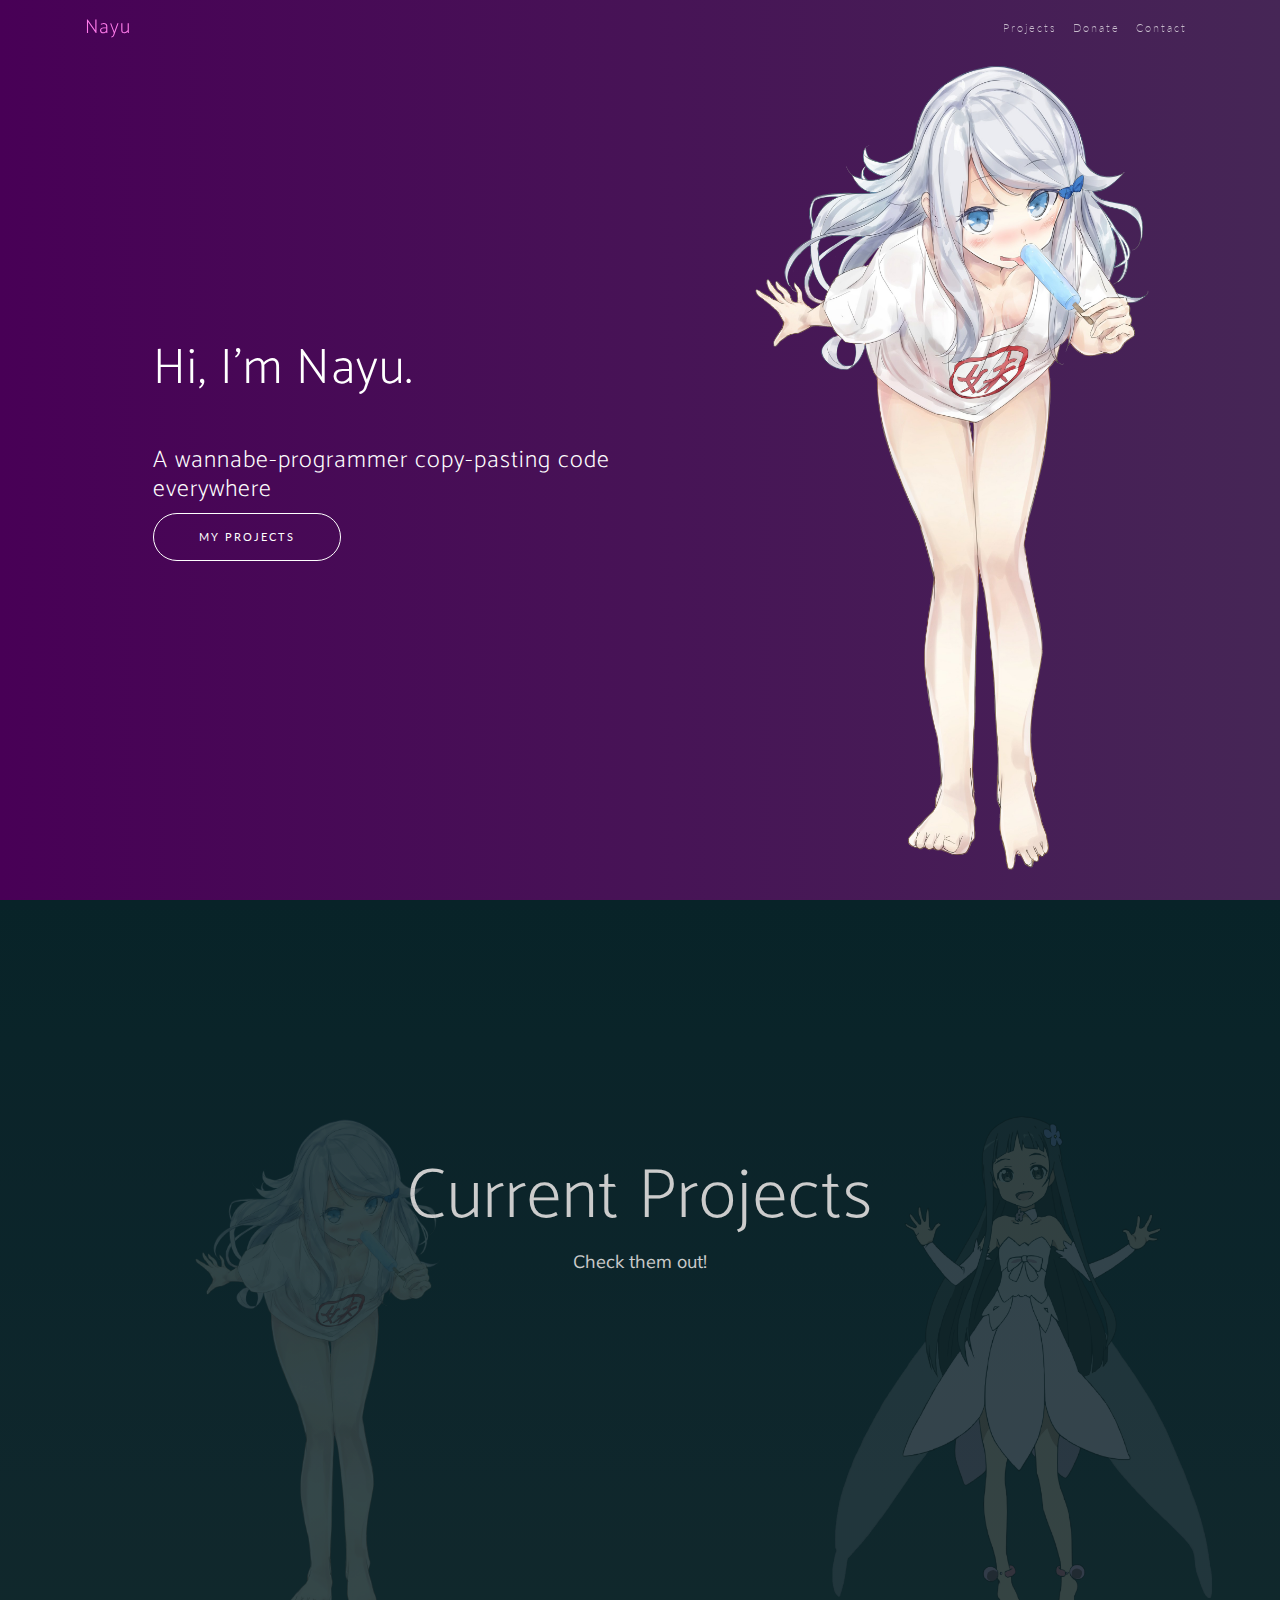
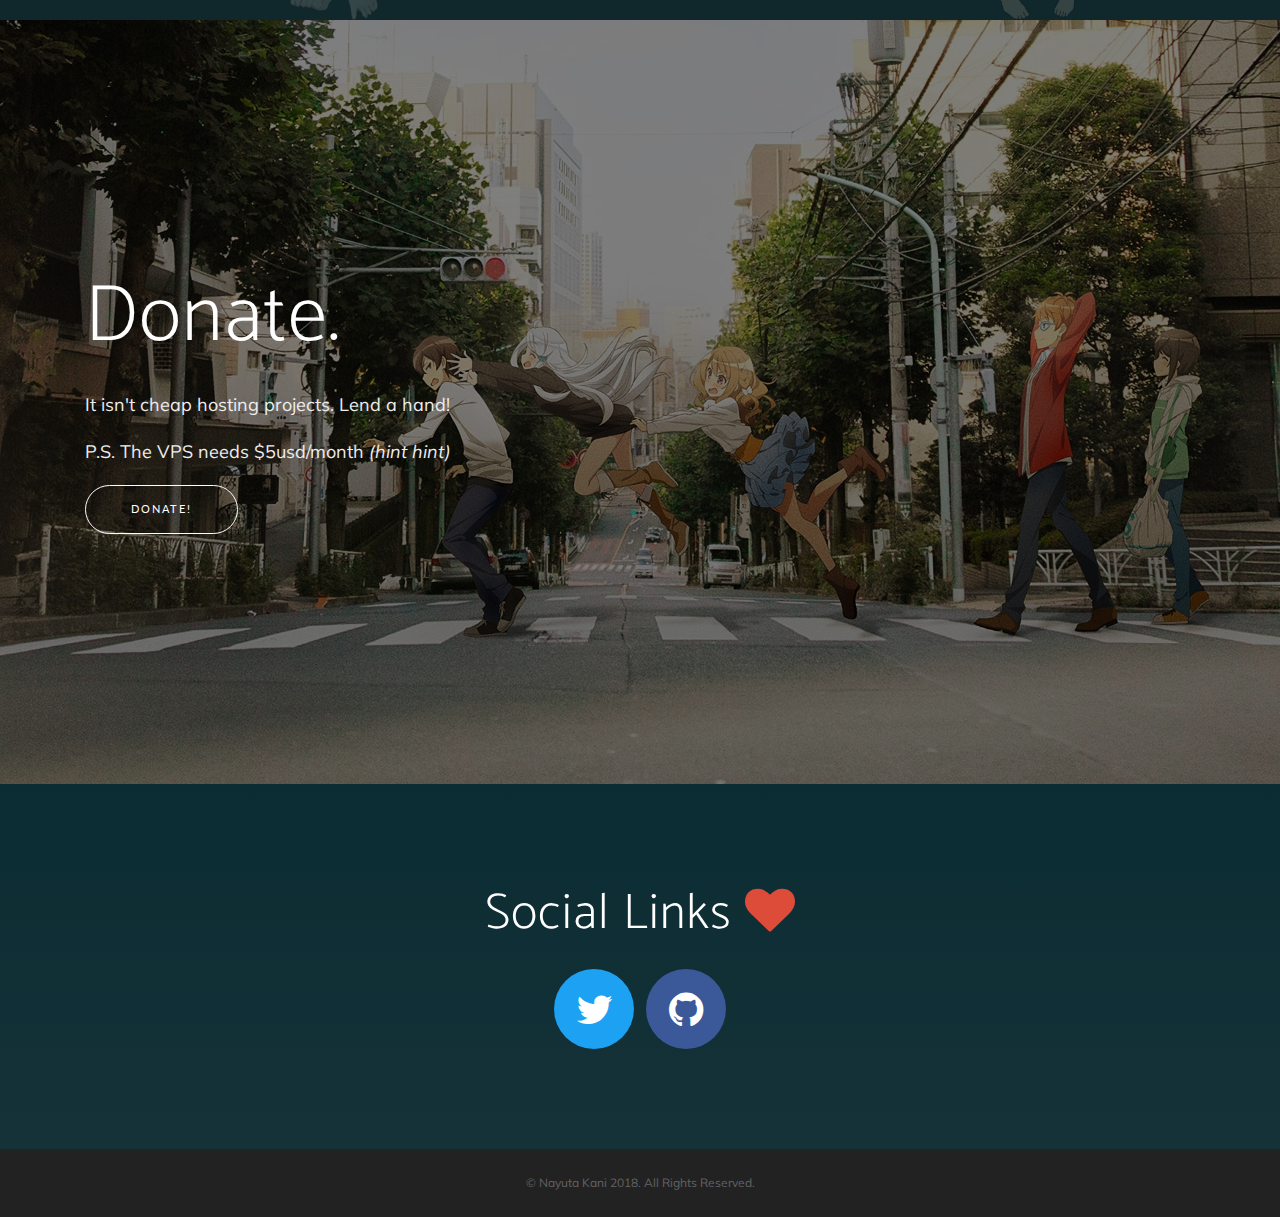
<file: website/index.html>
<!DOCTYPE html>
<html lang="en">

  <head>

    <meta charset="utf-8">
    <meta name="viewport" content="width=device-width, initial-scale=1, shrink-to-fit=no">
    <meta name="description" content="">
    <meta name="author" content="">

    <title>Nayuta Kani - Home</title>

    <!-- Bootstrap core CSS -->
    <link href="vendor/bootstrap/css/bootstrap.min.css" rel="stylesheet">

    <!-- Custom fonts for this template -->
    <link rel="stylesheet" href="vendor/font-awesome/css/font-awesome.min.css">
    <link rel="stylesheet" href="vendor/simple-line-icons/css/simple-line-icons.css">
    <link href="https://fonts.googleapis.com/css?family=Lato" rel="stylesheet">
    <link href="https://fonts.googleapis.com/css?family=Catamaran:100,200,300,400,500,600,700,800,900" rel="stylesheet">
    <link href="https://fonts.googleapis.com/css?family=Muli" rel="stylesheet">

    <!-- Plugin CSS -->
    <link rel="stylesheet" href="device-mockups/device-mockups.min.css">

    <!-- Custom styles for this template -->
    <link href="css/new-age.min.css" rel="stylesheet">

    <!-- Global site tag (gtag.js) - Google Analytics -->
    <script async src="https://www.googletagmanager.com/gtag/js?id=UA-125131681-1"></script>
    <script>
      window.dataLayer = window.dataLayer || [];
      function gtag(){dataLayer.push(arguments);}
      gtag('js', new Date());

      gtag('config', 'UA-125131681-1');
    </script>
  </head>

  <body id="page-top">

    <!-- Navigation -->
    <nav class="navbar navbar-expand-lg navbar-light fixed-top" id="mainNav">
      <div class="container">
        <a class="navbar-brand js-scroll-trigger" href="#page-top">Nayu</a>
        <button class="navbar-toggler navbar-toggler-right" type="button" data-toggle="collapse" data-target="#navbarResponsive" aria-controls="navbarResponsive" aria-expanded="false" aria-label="Toggle navigation">
          Menu
          <i class="fa fa-bars"></i>
        </button>
        <div class="collapse navbar-collapse" id="navbarResponsive">
          <ul class="navbar-nav ml-auto">
            <li class="nav-item">
              <a class="nav-link js-scroll-trigger" href="#projects">Projects</a>
            </li>
            <li class="nav-item">
              <a class="nav-link js-scroll-trigger" href="#donate">Donate</a>
            </li>
            <li class="nav-item">
              <a class="nav-link js-scroll-trigger" href="#contact">Contact</a>
            </li>
          </ul>
        </div>
      </div>
    </nav>

    <header class="masthead">
      <div class="container h-100">
        <div class="row h-100">
          <div class="col-lg-7 my-auto">
            <div class="header-content mx-auto">
              <h1 class="mb-5">Hi, I'm Nayu.</h1>
              <h4>A wannabe-programmer copy-pasting code everywhere</h4>
              <a href="#projects" class="btn btn-outline btn-xl js-scroll-trigger">My Projects</a>
            </div>
          </div>
          <div class="col-lg-5">
            <img src="nayubot/nayu2.png" class="header-img" alt="">
          </div>
        </div>
      </div>
    </header>

    <section class="projects bg-primary text-center" id="projects">
        <h2 class="section-heading">Current Projects</h2>
        <p>Check them out!</p>
        <div class="row">
          <div class="col-sm mx-auto slice">
              <div class="hide">
                <div class="ashow">
                  <a href="./nayubot">Nayu Bot</a>
                </div>
                <img src="./nayubot/nayu2.png"/>
              </div>
          </div>
          <div class="col-sm mx-auto slice">
              <div class="hide">
                <div class="ashow">
                  <a href="./yuibot">Yui bot</a>
                </div>
                <img src="./yuibot/yui1.png"/>
              </div>
          </div>
        </div>
    </section>

    <!--<section class="features" id="features">
      <div class="container">
        <div class="section-heading text-center">
          <h2>Unlimited Features, Unlimited Fun</h2>
          <p class="text-muted">Check out what you can do with this app theme!</p>
          <hr>
        </div>
        <div class="row">
          <div class="col-lg-4 my-auto">
            <div class="device-container">
              <div class="device-mockup iphone6_plus portrait white">
                <div class="device">
                  <div class="screen">
                    <img src="img/demo-screen-1.jpg" class="img-fluid" alt="">
                  </div>
                  <div class="button">
                  </div>
                </div>
              </div>
            </div>
          </div>
          <div class="col-lg-8 my-auto">
            <div class="container-fluid">
              <div class="row">
                <div class="col-lg-6">
                  <div class="feature-item">
                    <i class="icon-screen-smartphone text-primary"></i>
                    <h3>Device Mockups</h3>
                    <p class="text-muted">Ready to use HTML/CSS device mockups, no Photoshop required!</p>
                  </div>
                </div>
                <div class="col-lg-6">
                  <div class="feature-item">
                    <i class="icon-camera text-primary"></i>
                    <h3>Flexible Use</h3>
                    <p class="text-muted">Put an image, video, animation, or anything else in the screen!</p>
                  </div>
                </div>
              </div>
              <div class="row">
                <div class="col-lg-6">
                  <div class="feature-item">
                    <i class="icon-present text-primary"></i>
                    <h3>Free to Use</h3>
                    <p class="text-muted">As always, this theme is free to download and use for any purpose!</p>
                  </div>
                </div>
                <div class="col-lg-6">
                  <div class="feature-item">
                    <i class="icon-lock-open text-primary"></i>
                    <h3>Open Source</h3>
                    <p class="text-muted">Since this theme is MIT licensed, you can use it commercially!</p>
                  </div>
                </div>
              </div>
            </div>
          </div>
        </div>
      </div>
    </section> -->

    <section class="cta" id="donate">
      <div class="cta-content">
        <div class="container">
          <h2>Donate.</h2>
          <p>It isn't cheap hosting projects. Lend a hand!</p>
          <p>P.S. The VPS needs $5usd/month <i>(hint hint)</i></p>
          <a target="_blank" href="https://paypal.me/yxypc" class="btn btn-outline btn-xl js-scroll-trigger">Donate!</a>
        </div>
      </div>
      <div class="overlay"></div>
    </section>

    <section class="contact bg-primary" id="contact">
      <div class="container">
        <h2>Social Links
          <i class="fa fa-heart"></i>
          </h2>
        <ul class="list-inline list-social">
          <li class="list-inline-item social-twitter">
            <a href="https://twitter.com/nayutabestgirl">
              <i class="fa fa-twitter"></i>
            </a>
          </li>
          <li class="list-inline-item social-facebook">
            <a href="https://github.com/Nayuta-Kani">
              <i class="fa fa-github"></i>
            </a>
          </li>
          <!-- <li class="list-inline-item social-google-plus">
            <a href="#">
              <i class="fa fa-google-plus"></i>
            </a>
          </li>-->
        </ul>
      </div>
    </section>

    <footer>
      <div class="container">
        <p>&copy; Nayuta Kani 2018. All Rights Reserved.</p>
        <!--<ul class="list-inline">
          <li class="list-inline-item">
            <a href="#">Privacy</a>
          </li>
          <li class="list-inline-item">
            <a href="#">Terms</a>
          </li>
          <li class="list-inline-item">
            <a href="#">FAQ</a>
          </li>
        </ul>-->
      </div>
    </footer>

    <!-- Bootstrap core JavaScript -->
    <script src="vendor/jquery/jquery.min.js"></script>
    <script src="vendor/bootstrap/js/bootstrap.bundle.min.js"></script>

    <!-- Plugin JavaScript -->
    <script src="vendor/jquery-easing/jquery.easing.min.js"></script>

    <!-- Custom scripts for this template -->
    <script src="js/new-age.min.js"></script>

  </body>

</html>
</file>
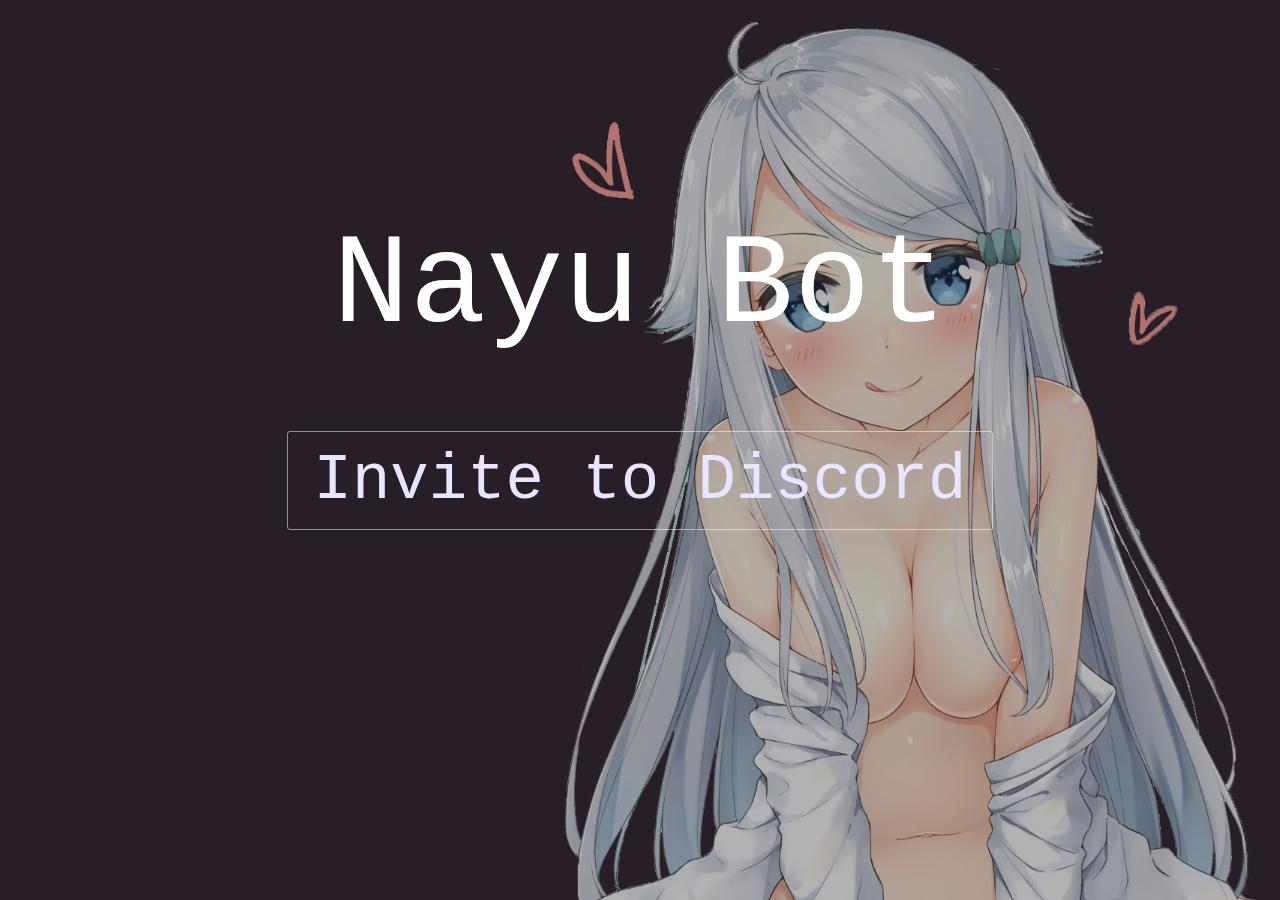
<file: website/nayubot/index.html>
<!DOCTYPE html>
<html lang="en">
<head>
  <meta name="viewport" content="width=device-width, initial-scale=1">
  <meta name="description" content="Nayu Bot for Discord">
  <title>Nayu Bot - Created by Nayu</title>
  <script type="text/javascript" src="https://code.jquery.com/jquery-3.3.1.min.js"></script>
  <style>
  html{
    height: 100%;
    background-color: rgb(56, 44, 56);
    background-size: contain;
    background-repeat: no-repeat;
    font-family: Courier New,Courier,Lucida Sans Typewriter,Lucida Typewriter,monospace;
  }
  body{
    margin: 0;
  }
  @media screen and (min-width: 1400px){
    .main{
      width: 70%;
      text-align: center;
    }
    .main h1{
      color: white;
      font-size: 69px;
      padding-top: 25%;
      font-weight: lighter;
    }
  }
  @media screen and (max-width: 1399px){
    .overlay{
      position:absolute;
      z-index: -1;
      width: 100%;
      height:100%;
      background: rgba(0,0,0,0.30);
    }
    .main{
      width:100%;
      text-align: center;
    }
    .main h1{
      color: white;
      font-size: 10vw;
      font-weight: lighter;
    }
    .main > .buttons > a{
      font-size: 5vw;
    }
  }

  .main > .buttons > a{
    border: 1px solid rgba(255,255,255,0.5);
    padding: 1% 2%;
    height: auto;
    text-decoration: none;
    color: rgb(230,230,255);
    border-radius: 3px;
    transition-duration: 0.3s;
  }
  .main > .buttons > a:hover{
    background: rgba(255,255,255,0.3);
  }
  </style>
</head>
<body>
  <div class="overlay"></div>
  <div class="main">
    <div class="header">
      <h1>Nayu Bot</h1>
    </div>
    <div class="buttons">
      <a href="https://discordapp.com/oauth2/authorize?client_id=484685695949209600&permissions=378944&scope=bot">Invite to Discord</a>
    </div>
  </div>
</body>
<script type="text/javascript">
var randno = Math.floor((Math.random() * 2) + 1);
$('html').css("background-image", "url(nayu" + randno + ".png");
if (randno == 2){
  $('html').css("background-position", "right 15% bottom");
  if ($(window).width() < 1400) {
    newpadtop = (0.6*($(window).height()));
    $('.main').css("padding", newpadtop + "px 0 0 0");
  }
}
if (randno == 1){
  $('html').css("background-position", "right bottom");
    if ($(window).width() < 1400) {
    $('.main').css("padding-top", "10%");
  }
}
</script>
<!-- Global site tag (gtag.js) - Google Analytics -->
<script async src="https://www.googletagmanager.com/gtag/js?id=UA-125131681-1"></script>
<script>
  window.dataLayer = window.dataLayer || [];
  function gtag(){dataLayer.push(arguments);}
  gtag('js', new Date());

  gtag('config', 'UA-125131681-1');
</script>
</html>
</file>
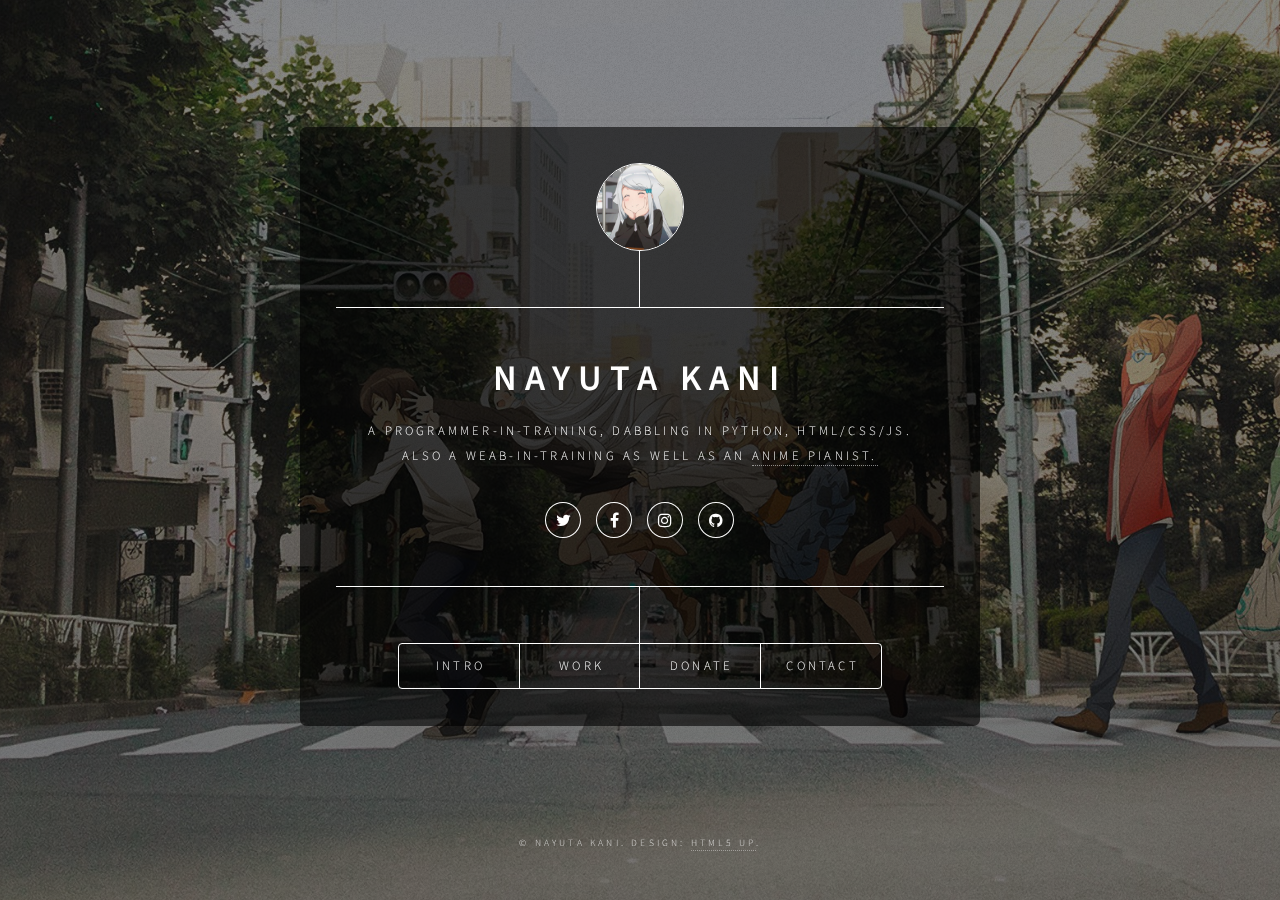
<file: website/v2/index.html>
<!DOCTYPE HTML>
<!--
	Dimension by HTML5 UP
	html5up.net | @ajlkn
	Free for personal and commercial use under the CCA 3.0 license (html5up.net/license)
-->
<html>
	<head>
		<title>Nayuta Kani - Home</title>
		<meta charset="utf-8" />
		<meta name="viewport" content="width=device-width, initial-scale=1, user-scalable=no" />
		<link rel="stylesheet" href="assets/css/main.css" />
		<link rel="icon" href="images/nayusway.gif" type="image/png" />
		<noscript><link rel="stylesheet" href="assets/css/noscript.css" /></noscript>
	</head>
	<script type="text/javascript">

    image_counter = 1; // To keep track of the current image
		max_image = 12;

	setInterval(function() {
	    $("link[rel='icon']").remove();
	    $("link[rel='shortcut icon']").remove();
	    $("head").append('<link rel="icon" href="images/favicons/' + image_counter + '.gif" type="image/gif">');

		// If last image then goto first image
		// Else go to next image
		if(image_counter == max_image)
	        image_counter = 1;
	    else
	        image_counter++;
	}, 70);
	</script>
	<body class="is-preload">

		<!-- Wrapper -->
			<div id="wrapper">

				<!-- Header -->
					<header id="header">
						<div class="logo">
							<img src="./images/nayu.gif" style="border-radius: 100%; height: 100%; width: 100%;"></img>
						</div>
						<div class="content">
							<div class="inner">
								<h1>Nayuta Kani</h1>
								<p>A programmer-in-training, dabbling in python, HTML/CSS/JS.<br />
								Also a weab-in-training as well as an <a href="https://yxypianocovers.ml">anime pianist.</a></p>
								<ul class="icons">
									<li><a href="https://twitter.com/nayutabestgirl" class="icon fa-twitter"><span class="label">Twitter</span></a></li>
									<li><a href="https://facebook.com/YXYPianoCovers" class="icon fa-facebook"><span class="label">Facebook</span></a></li>
									<li><a href="https://instagram.com/yxypianocovers" class="icon fa-instagram"><span class="label">Instagram</span></a></li>
									<li><a href="https://github.com/nayu-codes" class="icon fa-github"><span class="label">GitHub</span></a></li>
								</ul>
							</div>
						</div>
						<nav>
							<ul>
								<li><a href="#intro">Intro</a></li>
								<li><a href="#work">Work</a></li>
								<li><a href="https://paypal.me/yxypc">Donate</a></li>
								<li><a href="#contact">Contact</a></li>
								<!--<li><a href="#elements">Elements</a></li>-->
							</ul>
						</nav>
					</header>

				<!-- Main -->
					<div id="main">

						<!-- Intro -->
							<article id="intro">
								<h2 class="major">Intro</h2>
								<span class="image main"><img src="images/pic01.jpg" alt="" /></span>
								<p>Hi I'm Nayu! I've been dabbling in code for a few years now, but I'm still an amateur! You can check out my <a href="#work">work here</a>.</p>

							</article>

						<!-- Work -->
							<article id="work">
								<h2 class="major">Work</h2>
								<h3><a href="./yuibot/index.html">Yui Bot</a></h3>
								<p>A simple bot made for SAO:Integral Factor discord and made available to all other servers too.</p>
								<p>Yui bot is my first bot I've built based on RedBot on Github, and is my main platform for learning python.</p>
								<h3><a href="./nayubot/index.html">Nayu Bot</a></h3>
								<p>An off-the-side hobby bot I neglected but am intending to play around with.</p>
							</article>

						<!-- About
							<article id="about">
								<h2 class="major">About</h2>
								<span class="image main"><img src="images/pic03.jpg" alt="" /></span>
								<p>Lorem ipsum dolor sit amet, consectetur et adipiscing elit. Praesent eleifend dignissim arcu, at eleifend sapien imperdiet ac. Aliquam erat volutpat. Praesent urna nisi, fringila lorem et vehicula lacinia quam. Integer sollicitudin mauris nec lorem luctus ultrices. Aliquam libero et malesuada fames ac ante ipsum primis in faucibus. Cras viverra ligula sit amet ex mollis mattis lorem ipsum dolor sit amet.</p>
							</article>
 -->
						<!-- Contact -->
							<article id="contact">
								<h2 class="major">Contact</h2>
								<p>You can contact me by filling the form below. Alternatively (or if I didn't reply for more than 3 days or so), you can also find me on Discord at Nayuta Kani#0002 !
								<form method="post" action="mail.php">
									<div class="fields">
										<div class="field half">
											<label for="name">Name</label>
											<input type="text" name="name" id="name" />
										</div>
										<div class="field half">
											<label for="email">Email</label>
											<input type="text" name="email" id="email" />
										</div>
										<div class="field">
											<label for="message">Message</label>
											<textarea name="message" id="message" rows="4"></textarea>
										</div>
									</div>
									<ul class="actions">
										<li><input type="submit" value="Send Message" class="primary" /></li>
										<li><input type="reset" value="Reset" /></li>
									</ul>
								</form>
								<ul class="icons">
									<li><a href="https://twitter.com/nayutabestgirl" class="icon fa-twitter"><span class="label">Twitter</span></a></li>
									<li><a href="https://facebook.com/YXYPianoCovers" class="icon fa-facebook"><span class="label">Facebook</span></a></li>
									<li><a href="https://instagram.com/yxypianocovers" class="icon fa-instagram"><span class="label">Instagram</span></a></li>
									<li><a href="https://github.com/nayu-codes" class="icon fa-github"><span class="label">GitHub</span></a></li>
								</ul>
							</article>
							<!-- Work -->
								<article id="success">
									<h2 class="major">Message sent!</h2>
									<p>Thank you for contacting me! If needed, I'll get back to you soon! Thanks!</p>
								</article>
						<!-- Elements -->
							<article id="elements">
								<h2 class="major">Elements</h2>

								<section>
									<h3 class="major">Text</h3>
									<p>This is <b>bold</b> and this is <strong>strong</strong>. This is <i>italic</i> and this is <em>emphasized</em>.
									This is <sup>superscript</sup> text and this is <sub>subscript</sub> text.
									This is <u>underlined</u> and this is code: <code>for (;;) { ... }</code>. Finally, <a href="#">this is a link</a>.</p>
									<hr />
									<h2>Heading Level 2</h2>
									<h3>Heading Level 3</h3>
									<h4>Heading Level 4</h4>
									<h5>Heading Level 5</h5>
									<h6>Heading Level 6</h6>
									<hr />
									<h4>Blockquote</h4>
									<blockquote>Fringilla nisl. Donec accumsan interdum nisi, quis tincidunt felis sagittis eget tempus euismod. Vestibulum ante ipsum primis in faucibus vestibulum. Blandit adipiscing eu felis iaculis volutpat ac adipiscing accumsan faucibus. Vestibulum ante ipsum primis in faucibus lorem ipsum dolor sit amet nullam adipiscing eu felis.</blockquote>
									<h4>Preformatted</h4>
									<pre><code>i = 0;

while (!deck.isInOrder()) {
    print 'Iteration ' + i;
    deck.shuffle();
    i++;
}

print 'It took ' + i + ' iterations to sort the deck.';</code></pre>
								</section>

								<section>
									<h3 class="major">Lists</h3>

									<h4>Unordered</h4>
									<ul>
										<li>Dolor pulvinar etiam.</li>
										<li>Sagittis adipiscing.</li>
										<li>Felis enim feugiat.</li>
									</ul>

									<h4>Alternate</h4>
									<ul class="alt">
										<li>Dolor pulvinar etiam.</li>
										<li>Sagittis adipiscing.</li>
										<li>Felis enim feugiat.</li>
									</ul>

									<h4>Ordered</h4>
									<ol>
										<li>Dolor pulvinar etiam.</li>
										<li>Etiam vel felis viverra.</li>
										<li>Felis enim feugiat.</li>
										<li>Dolor pulvinar etiam.</li>
										<li>Etiam vel felis lorem.</li>
										<li>Felis enim et feugiat.</li>
									</ol>
									<h4>Icons</h4>
									<ul class="icons">
										<li><a href="#" class="icon fa-twitter"><span class="label">Twitter</span></a></li>
										<li><a href="#" class="icon fa-facebook"><span class="label">Facebook</span></a></li>
										<li><a href="#" class="icon fa-instagram"><span class="label">Instagram</span></a></li>
										<li><a href="#" class="icon fa-github"><span class="label">Github</span></a></li>
									</ul>

									<h4>Actions</h4>
									<ul class="actions">
										<li><a href="#" class="button primary">Default</a></li>
										<li><a href="#" class="button">Default</a></li>
									</ul>
									<ul class="actions stacked">
										<li><a href="#" class="button primary">Default</a></li>
										<li><a href="#" class="button">Default</a></li>
									</ul>
								</section>

								<section>
									<h3 class="major">Table</h3>
									<h4>Default</h4>
									<div class="table-wrapper">
										<table>
											<thead>
												<tr>
													<th>Name</th>
													<th>Description</th>
													<th>Price</th>
												</tr>
											</thead>
											<tbody>
												<tr>
													<td>Item One</td>
													<td>Ante turpis integer aliquet porttitor.</td>
													<td>29.99</td>
												</tr>
												<tr>
													<td>Item Two</td>
													<td>Vis ac commodo adipiscing arcu aliquet.</td>
													<td>19.99</td>
												</tr>
												<tr>
													<td>Item Three</td>
													<td> Morbi faucibus arcu accumsan lorem.</td>
													<td>29.99</td>
												</tr>
												<tr>
													<td>Item Four</td>
													<td>Vitae integer tempus condimentum.</td>
													<td>19.99</td>
												</tr>
												<tr>
													<td>Item Five</td>
													<td>Ante turpis integer aliquet porttitor.</td>
													<td>29.99</td>
												</tr>
											</tbody>
											<tfoot>
												<tr>
													<td colspan="2"></td>
													<td>100.00</td>
												</tr>
											</tfoot>
										</table>
									</div>

									<h4>Alternate</h4>
									<div class="table-wrapper">
										<table class="alt">
											<thead>
												<tr>
													<th>Name</th>
													<th>Description</th>
													<th>Price</th>
												</tr>
											</thead>
											<tbody>
												<tr>
													<td>Item One</td>
													<td>Ante turpis integer aliquet porttitor.</td>
													<td>29.99</td>
												</tr>
												<tr>
													<td>Item Two</td>
													<td>Vis ac commodo adipiscing arcu aliquet.</td>
													<td>19.99</td>
												</tr>
												<tr>
													<td>Item Three</td>
													<td> Morbi faucibus arcu accumsan lorem.</td>
													<td>29.99</td>
												</tr>
												<tr>
													<td>Item Four</td>
													<td>Vitae integer tempus condimentum.</td>
													<td>19.99</td>
												</tr>
												<tr>
													<td>Item Five</td>
													<td>Ante turpis integer aliquet porttitor.</td>
													<td>29.99</td>
												</tr>
											</tbody>
											<tfoot>
												<tr>
													<td colspan="2"></td>
													<td>100.00</td>
												</tr>
											</tfoot>
										</table>
									</div>
								</section>

								<section>
									<h3 class="major">Buttons</h3>
									<ul class="actions">
										<li><a href="#" class="button primary">Primary</a></li>
										<li><a href="#" class="button">Default</a></li>
									</ul>
									<ul class="actions">
										<li><a href="#" class="button">Default</a></li>
										<li><a href="#" class="button small">Small</a></li>
									</ul>
									<ul class="actions">
										<li><a href="#" class="button primary icon fa-download">Icon</a></li>
										<li><a href="#" class="button icon fa-download">Icon</a></li>
									</ul>
									<ul class="actions">
										<li><span class="button primary disabled">Disabled</span></li>
										<li><span class="button disabled">Disabled</span></li>
									</ul>
								</section>

								<section>
									<h3 class="major">Form</h3>
									<form method="post" action="#">
										<div class="fields">
											<div class="field half">
												<label for="demo-name">Name</label>
												<input type="text" name="demo-name" id="demo-name" value="" placeholder="Jane Doe" />
											</div>
											<div class="field half">
												<label for="demo-email">Email</label>
												<input type="email" name="demo-email" id="demo-email" value="" placeholder="jane@untitled.tld" />
											</div>
											<div class="field">
												<label for="demo-category">Category</label>
												<select name="demo-category" id="demo-category">
													<option value="">-</option>
													<option value="1">Manufacturing</option>
													<option value="1">Shipping</option>
													<option value="1">Administration</option>
													<option value="1">Human Resources</option>
												</select>
											</div>
											<div class="field half">
												<input type="radio" id="demo-priority-low" name="demo-priority" checked>
												<label for="demo-priority-low">Low</label>
											</div>
											<div class="field half">
												<input type="radio" id="demo-priority-high" name="demo-priority">
												<label for="demo-priority-high">High</label>
											</div>
											<div class="field half">
												<input type="checkbox" id="demo-copy" name="demo-copy">
												<label for="demo-copy">Email me a copy</label>
											</div>
											<div class="field half">
												<input type="checkbox" id="demo-human" name="demo-human" checked>
												<label for="demo-human">Not a robot</label>
											</div>
											<div class="field">
												<label for="demo-message">Message</label>
												<textarea name="demo-message" id="demo-message" placeholder="Enter your message" rows="6"></textarea>
											</div>
										</div>
										<ul class="actions">
											<li><input type="submit" value="Send Message" class="primary" /></li>
											<li><input type="reset" value="Reset" /></li>
										</ul>
									</form>
								</section>

							</article>

					</div>

				<!-- Footer -->
					<footer id="footer">
						<p class="copyright">&copy; Nayuta Kani. Design: <a href="https://html5up.net">HTML5 UP</a>.</p>
					</footer>

			</div>

		<!-- BG -->
			<div id="bg"></div>

		<!-- Scripts -->
			<script src="assets/js/jquery.min.js"></script>
			<script src="assets/js/browser.min.js"></script>
			<script src="assets/js/breakpoints.min.js"></script>
			<script src="assets/js/util.js"></script>
			<script src="assets/js/main.js"></script>

	</body>
</html>
</file>
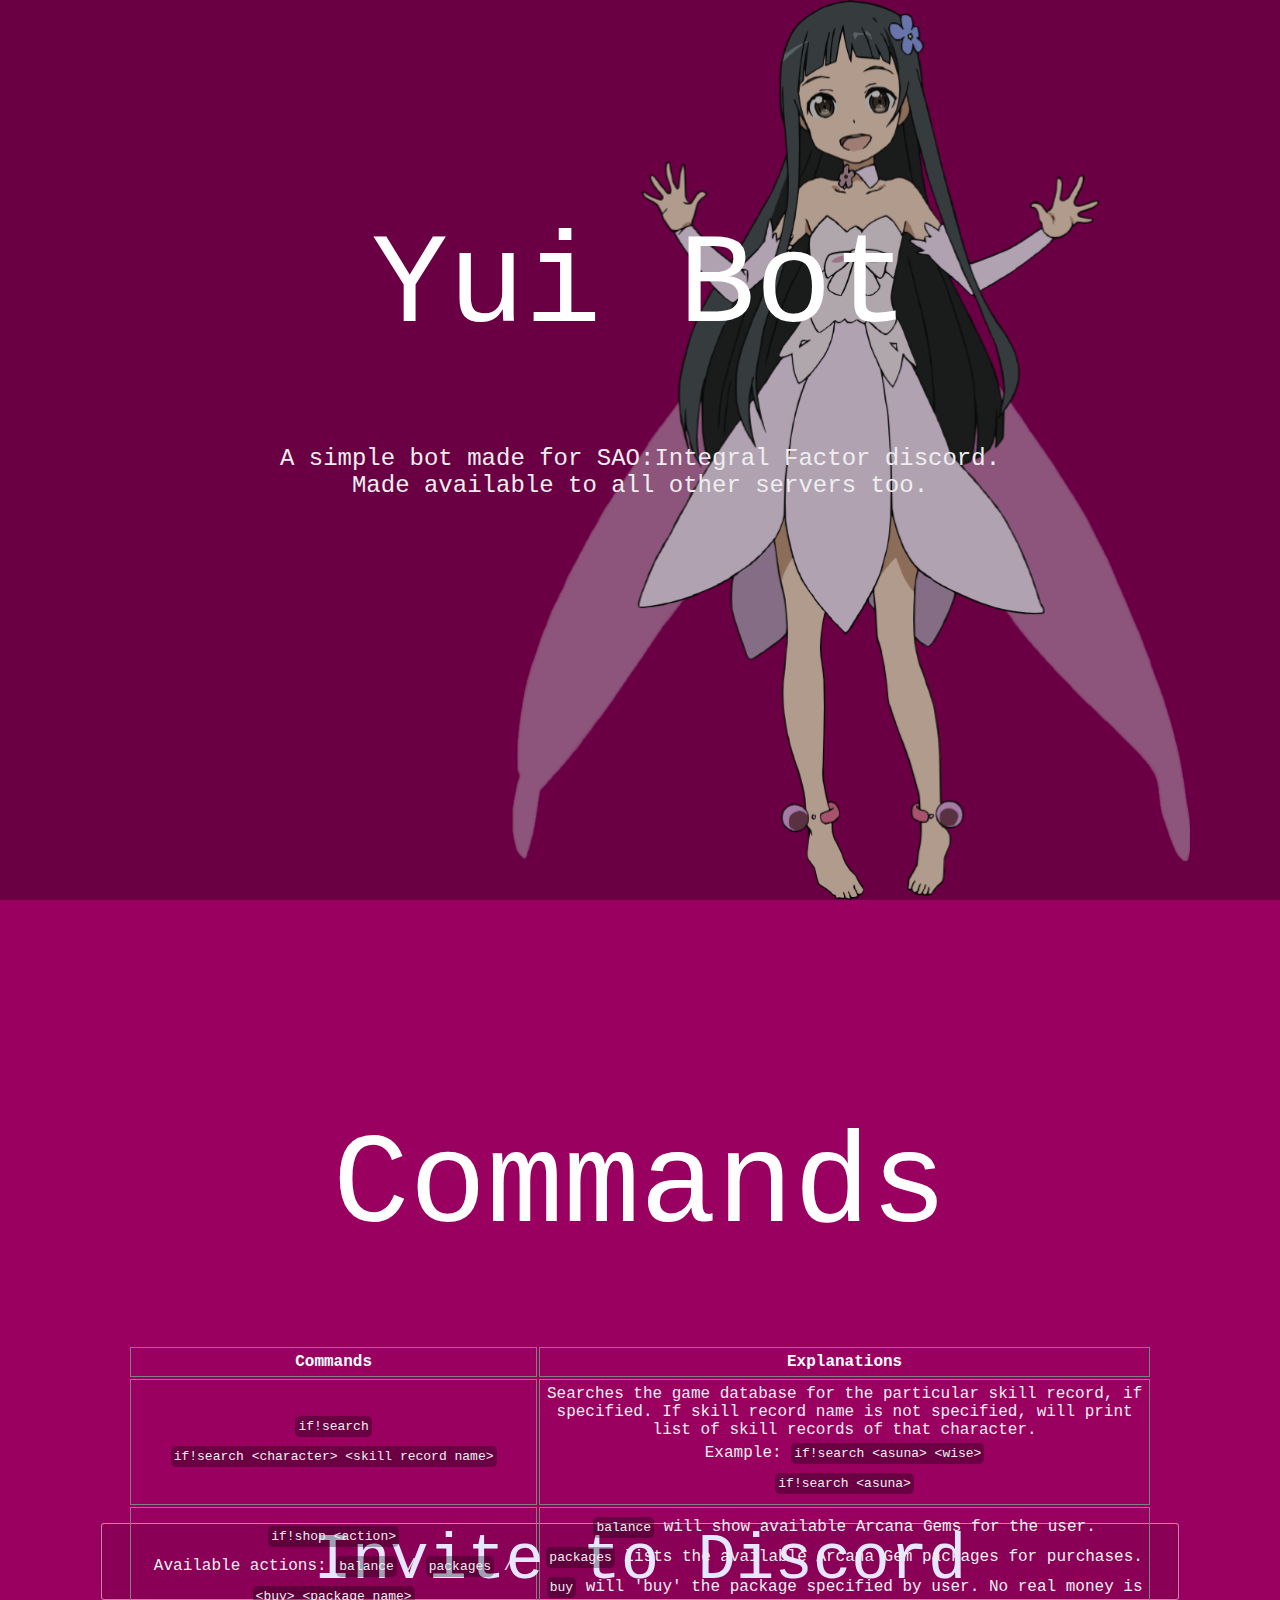
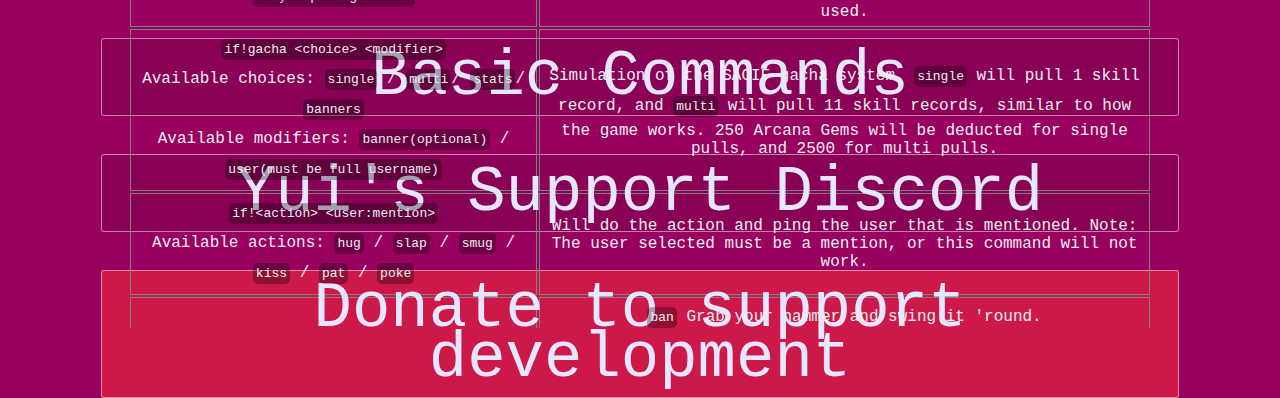
<file: website/yuibot/index.html>
<!DOCTYPE html>
<html lang="en">
<head>
  <meta name="viewport" content="width=device-width, initial-scale=1">
  <meta name="description" content="Yui Bot for Discord">
  <title>Yui Bot - Created by Nayu</title>
  <script type="text/javascript" src="https://code.jquery.com/jquery-3.3.1.min.js"></script>
  <style>
  html{
    height: 100%;
    background-color: rgb(153, 0, 96);
    background-size: contain;
    background-repeat: no-repeat;
    font-family: Courier New,Courier,Lucida Sans Typewriter,Lucida Typewriter,monospace;
  }
  body{
    margin: 0;
    height: 100%;
    overflow-y: hidden;
  }
  .main{
    width: 60%;
    height: 100%;
    text-align: center;
  }
  h1{
    color: white;
  }
  @media screen and (min-width: 1400px){
    h1{
      font-size: 69px;
      font-weight: lighter;
    }
    .main h1{
      font-size: 69px;
      padding-top: 15%;
      font-weight: lighter;
    }
    h2{
      color: #eee;
      font-weight: lighter;
    }
  }
  @media screen and (max-width: 1399px){
    .overlay{
      position:absolute;
      z-index: -1;
      width: 100%;
      height:100%;
      background: rgba(0,0,0,0.30);
    }
    h1{
      font-size:10vw;
      font-weight:lighter;
    }
    h2{
      color: #eee;
      font-weight: lighter;
    }
    .main h1{
      font-size: 10vw;
      font-weight: lighter;
    }
    #breaker{
      margin-top: 80%;
    }
    .buttons > a{
      font-size: 5vw;
      display: block;
      width: 80%;
      margin:3% auto;
    }

    #commands table .heading th:first-child{
      width: 40%;
    }
  }

  .buttons > a{
    border: 1px solid rgba(255,255,255,0.5);
    background: rgba(0,0,0,0.1);
    padding: 1% 2%;
    height: auto;
    text-decoration: none;
    color: rgb(230,230,255);
    border-radius: 3px;
    transition-duration: 0.3s;
    line-height: 50px;
  }
  .buttons > a:hover{
    background: rgba(255,255,255,0.3);
  }
  #donate{
    background: rgba(255,50,50,0.5);
  }
  #donate:hover{
    background: rgba(255,105,180, 0.3)
  }
  #commands{
    height: 100%;
    width: 100%;
    text-align: center;
    margin:auto;
    overflow-y: scroll;
  }
  #commands h1{
    color:white
  }
  #commands table{
    margin:auto;
    width: 80%;
    text-align: center;
  }
  #commands table .heading th{
    color: white;
    border: 1px solid grey;
    padding: 5px;
  }
  #commands table tr:not(.heading) th{
    color: #eee;
    font-weight: lighter;
    border: 1px solid grey;
    padding: 5px;
  }
  #commands .buttons{
    margin-top: 50px;
    padding-bottom: 50px;
  }
  code{
    background: rgba(0,0,0,0.30);
    border-radius: 5px;
    padding: 3px;
    line-height: 30px;
  }
  </style>
</head>
<body>
  <div class="overlay"></div>
  <div class="main">
    <div class="header">
      <h1>Yui Bot</h1>
      <h2>A simple bot made for SAO:Integral Factor discord.</br>Made available to all other servers too.</h2>
    </div>
    <div id="breaker" class="buttons">
      <a href="https://discordapp.com/oauth2/authorize?client_id=462602881032519690&permissions=383046&scope=bot">Invite to Discord</a>
      <a href="#commands">Basic Commands</a>
      <a href="https://discord.gg/HyMN4uk">Yui's Support Discord</a>
    </div>
    <div class="buttons">
      <a id="donate" href="https://paypal.me/yxypc" target="_blank">Donate to support development</a>
    </div>
  </div>
  <div id="commands">
    <h1>Commands</h1>
    <div class="table">
      <table>
        <tr class="heading">
          <th>Commands</th>
          <th>Explanations</th>
        </tr>
        <tr>
          <th><code>if!search</code><br/><code>if!search &ltcharacter&gt &ltskill record name&gt</code><br/></th>
          <th>Searches the game database for the particular skill record, if specified. If skill record name is not specified, will print list of skill records of that character. <br/> Example: <code>if!search &ltasuna&gt &ltwise&gt</code> <br/> <code>if!search &ltasuna&gt</code></th>
        </tr>
        <tr>
          <th><code>if!shop &ltaction&gt</code><br/>Available actions: <code>balance</code> / <code>packages</code> / <code>&ltbuy&gt &ltpackage name&gt</code></th>
            <th><code>balance</code> will show available Arcana Gems for the user. <br/> <code>packages</code> lists the available Arcana Gem packages for purchases. <br/> <code>buy</code> will 'buy' the package specified by user. No real money is used.</th>
        </tr>
        <tr>
          <th><code>if!gacha &ltchoice&gt &ltmodifier&gt</code> <br /> Available choices: <code>single</code> / <code>multi</code>/ <code>stats</code>/ <code>banners</code><br /> Available modifiers: <code>banner(optional)</code> / <code>user(must be full username)</code></th>
          <th>Simulation of the SAOIF gacha system. <code>single</code> will pull 1 skill record, and <code>multi</code> will pull 11 skill records, similar to how the game works. 250 Arcana Gems will be deducted for single pulls, and 2500 for multi pulls.</th>
        </tr>
        <tr>
          <th><code>if!&ltaction&gt &ltuser:mention&gt</code><br/>Available actions: <code>hug</code> / <code>slap</code> / <code>smug</code> / <code>kiss</code> / <code>pat</code> / <code>poke</code></th>
          <th>Will do the action and ping the user that is mentioned. Note: The user selected <b>must</b> be a mention, or this command will not work.</th>
        </tr>
        <tr>
          <th><code>if![border|grenzpolizei|polizei|police] &ltaction&gt</code><br/>Available actions: <code>ban</code> / <code>ignorechannel</code> / <code>ignoremember</code> / <code>kick</code> / <code>setup</code> / <code>warn</code></th>
          <th><code>ban</code> Grab your hammer and swing it 'round. <br/><code>ignorechannel</code> Ignore a channel, this is a toggle<br/><code>ignoremember</code> Ignore a member, this is a toggle<br/><code>kick</code> Put on your boots and get it dirty.<br/>
  <code>setup</code> Setup your server for Grenzpolizei<br/><code>warn</code> Give out a warning</th>
        </tr>
      </table>
    </div>
    <div class="buttons">
      <a href="#">Back to top</a>
    </div>
  </div>
</body>
<script type="text/javascript">
var randno = Math.floor((Math.random() * 2) + 1);
$('html').css("background-image", "url(yui" + randno + ".png");
if (randno == 2){
  $('html').css("background-position", "left bottom");
  $('.main').css("margin-right", "auto 0 auto auto");
  if ($(window).width() < 1400) {
    newpadtop = (0.6*($(window).height()));
    $('.main').css("padding-top", "10%");
    $('.main').css("width", "100%");
    $('html').css("background-image", "url(yui1.png)");
  }
  else{
    $('.main').css("margin", "auto 0 auto auto");
  }
}
if (randno == 1){
  $('html').css("background-position", "right 15% bottom");
  if ($(window).width() < 1400) {
    $('.main').css("padding-top", "10%");
    $('.main').css("width", "100%");
  }
}
</script>
<!-- Global site tag (gtag.js) - Google Analytics -->
<script async src="https://www.googletagmanager.com/gtag/js?id=UA-125131681-1"></script>
<script>
  window.dataLayer = window.dataLayer || [];
  function gtag(){dataLayer.push(arguments);}
  gtag('js', new Date());

  gtag('config', 'UA-125131681-1');
</script>
</html>
</file>
<file: website/vendor/simple-line-icons/css/simple-line-icons.css>
@font-face {
  font-family: 'simple-line-icons';
  src: url('../fonts/Simple-Line-Icons.eot?v=2.4.0');
  src: url('../fonts/Simple-Line-Icons.eot?v=2.4.0#iefix') format('embedded-opentype'), url('../fonts/Simple-Line-Icons.woff2?v=2.4.0') format('woff2'), url('../fonts/Simple-Line-Icons.ttf?v=2.4.0') format('truetype'), url('../fonts/Simple-Line-Icons.woff?v=2.4.0') format('woff'), url('../fonts/Simple-Line-Icons.svg?v=2.4.0#simple-line-icons') format('svg');
  font-weight: normal;
  font-style: normal;
}
/*
 Use the following CSS code if you want to have a class per icon.
 Instead of a list of all class selectors, you can use the generic [class*="icon-"] selector, but it's slower:
*/
.icon-user,
.icon-people,
.icon-user-female,
.icon-user-follow,
.icon-user-following,
.icon-user-unfollow,
.icon-login,
.icon-logout,
.icon-emotsmile,
.icon-phone,
.icon-call-end,
.icon-call-in,
.icon-call-out,
.icon-map,
.icon-location-pin,
.icon-direction,
.icon-directions,
.icon-compass,
.icon-layers,
.icon-menu,
.icon-list,
.icon-options-vertical,
.icon-options,
.icon-arrow-down,
.icon-arrow-left,
.icon-arrow-right,
.icon-arrow-up,
.icon-arrow-up-circle,
.icon-arrow-left-circle,
.icon-arrow-right-circle,
.icon-arrow-down-circle,
.icon-check,
.icon-clock,
.icon-plus,
.icon-minus,
.icon-close,
.icon-event,
.icon-exclamation,
.icon-organization,
.icon-trophy,
.icon-screen-smartphone,
.icon-screen-desktop,
.icon-plane,
.icon-notebook,
.icon-mustache,
.icon-mouse,
.icon-magnet,
.icon-energy,
.icon-disc,
.icon-cursor,
.icon-cursor-move,
.icon-crop,
.icon-chemistry,
.icon-speedometer,
.icon-shield,
.icon-screen-tablet,
.icon-magic-wand,
.icon-hourglass,
.icon-graduation,
.icon-ghost,
.icon-game-controller,
.icon-fire,
.icon-eyeglass,
.icon-envelope-open,
.icon-envelope-letter,
.icon-bell,
.icon-badge,
.icon-anchor,
.icon-wallet,
.icon-vector,
.icon-speech,
.icon-puzzle,
.icon-printer,
.icon-present,
.icon-playlist,
.icon-pin,
.icon-picture,
.icon-handbag,
.icon-globe-alt,
.icon-globe,
.icon-folder-alt,
.icon-folder,
.icon-film,
.icon-feed,
.icon-drop,
.icon-drawer,
.icon-docs,
.icon-doc,
.icon-diamond,
.icon-cup,
.icon-calculator,
.icon-bubbles,
.icon-briefcase,
.icon-book-open,
.icon-basket-loaded,
.icon-basket,
.icon-bag,
.icon-action-undo,
.icon-action-redo,
.icon-wrench,
.icon-umbrella,
.icon-trash,
.icon-tag,
.icon-support,
.icon-frame,
.icon-size-fullscreen,
.icon-size-actual,
.icon-shuffle,
.icon-share-alt,
.icon-share,
.icon-rocket,
.icon-question,
.icon-pie-chart,
.icon-pencil,
.icon-note,
.icon-loop,
.icon-home,
.icon-grid,
.icon-graph,
.icon-microphone,
.icon-music-tone-alt,
.icon-music-tone,
.icon-earphones-alt,
.icon-earphones,
.icon-equalizer,
.icon-like,
.icon-dislike,
.icon-control-start,
.icon-control-rewind,
.icon-control-play,
.icon-control-pause,
.icon-control-forward,
.icon-control-end,
.icon-volume-1,
.icon-volume-2,
.icon-volume-off,
.icon-calendar,
.icon-bulb,
.icon-chart,
.icon-ban,
.icon-bubble,
.icon-camrecorder,
.icon-camera,
.icon-cloud-download,
.icon-cloud-upload,
.icon-envelope,
.icon-eye,
.icon-flag,
.icon-heart,
.icon-info,
.icon-key,
.icon-link,
.icon-lock,
.icon-lock-open,
.icon-magnifier,
.icon-magnifier-add,
.icon-magnifier-remove,
.icon-paper-clip,
.icon-paper-plane,
.icon-power,
.icon-refresh,
.icon-reload,
.icon-settings,
.icon-star,
.icon-symbol-female,
.icon-symbol-male,
.icon-target,
.icon-credit-card,
.icon-paypal,
.icon-social-tumblr,
.icon-social-twitter,
.icon-social-facebook,
.icon-social-instagram,
.icon-social-linkedin,
.icon-social-pinterest,
.icon-social-github,
.icon-social-google,
.icon-social-reddit,
.icon-social-skype,
.icon-social-dribbble,
.icon-social-behance,
.icon-social-foursqare,
.icon-social-soundcloud,
.icon-social-spotify,
.icon-social-stumbleupon,
.icon-social-youtube,
.icon-social-dropbox,
.icon-social-vkontakte,
.icon-social-steam {
  font-family: 'simple-line-icons';
  speak: none;
  font-style: normal;
  font-weight: normal;
  font-variant: normal;
  text-transform: none;
  line-height: 1;
  /* Better Font Rendering =========== */
  -webkit-font-smoothing: antialiased;
  -moz-osx-font-smoothing: grayscale;
}
.icon-user:before {
  content: "\e005";
}
.icon-people:before {
  content: "\e001";
}
.icon-user-female:before {
  content: "\e000";
}
.icon-user-follow:before {
  content: "\e002";
}
.icon-user-following:before {
  content: "\e003";
}
.icon-user-unfollow:before {
  content: "\e004";
}
.icon-login:before {
  content: "\e066";
}
.icon-logout:before {
  content: "\e065";
}
.icon-emotsmile:before {
  content: "\e021";
}
.icon-phone:before {
  content: "\e600";
}
.icon-call-end:before {
  content: "\e048";
}
.icon-call-in:before {
  content: "\e047";
}
.icon-call-out:before {
  content: "\e046";
}
.icon-map:before {
  content: "\e033";
}
.icon-location-pin:before {
  content: "\e096";
}
.icon-direction:before {
  content: "\e042";
}
.icon-directions:before {
  content: "\e041";
}
.icon-compass:before {
  content: "\e045";
}
.icon-layers:before {
  content: "\e034";
}
.icon-menu:before {
  content: "\e601";
}
.icon-list:before {
  content: "\e067";
}
.icon-options-vertical:before {
  content: "\e602";
}
.icon-options:before {
  content: "\e603";
}
.icon-arrow-down:before {
  content: "\e604";
}
.icon-arrow-left:before {
  content: "\e605";
}
.icon-arrow-right:before {
  content: "\e606";
}
.icon-arrow-up:before {
  content: "\e607";
}
.icon-arrow-up-circle:before {
  content: "\e078";
}
.icon-arrow-left-circle:before {
  content: "\e07a";
}
.icon-arrow-right-circle:before {
  content: "\e079";
}
.icon-arrow-down-circle:before {
  content: "\e07b";
}
.icon-check:before {
  content: "\e080";
}
.icon-clock:before {
  content: "\e081";
}
.icon-plus:before {
  content: "\e095";
}
.icon-minus:before {
  content: "\e615";
}
.icon-close:before {
  content: "\e082";
}
.icon-event:before {
  content: "\e619";
}
.icon-exclamation:before {
  content: "\e617";
}
.icon-organization:before {
  content: "\e616";
}
.icon-trophy:before {
  content: "\e006";
}
.icon-screen-smartphone:before {
  content: "\e010";
}
.icon-screen-desktop:before {
  content: "\e011";
}
.icon-plane:before {
  content: "\e012";
}
.icon-notebook:before {
  content: "\e013";
}
.icon-mustache:before {
  content: "\e014";
}
.icon-mouse:before {
  content: "\e015";
}
.icon-magnet:before {
  content: "\e016";
}
.icon-energy:before {
  content: "\e020";
}
.icon-disc:before {
  content: "\e022";
}
.icon-cursor:before {
  content: "\e06e";
}
.icon-cursor-move:before {
  content: "\e023";
}
.icon-crop:before {
  content: "\e024";
}
.icon-chemistry:before {
  content: "\e026";
}
.icon-speedometer:before {
  content: "\e007";
}
.icon-shield:before {
  content: "\e00e";
}
.icon-screen-tablet:before {
  content: "\e00f";
}
.icon-magic-wand:before {
  content: "\e017";
}
.icon-hourglass:before {
  content: "\e018";
}
.icon-graduation:before {
  content: "\e019";
}
.icon-ghost:before {
  content: "\e01a";
}
.icon-game-controller:before {
  content: "\e01b";
}
.icon-fire:before {
  content: "\e01c";
}
.icon-eyeglass:before {
  content: "\e01d";
}
.icon-envelope-open:before {
  content: "\e01e";
}
.icon-envelope-letter:before {
  content: "\e01f";
}
.icon-bell:before {
  content: "\e027";
}
.icon-badge:before {
  content: "\e028";
}
.icon-anchor:before {
  content: "\e029";
}
.icon-wallet:before {
  content: "\e02a";
}
.icon-vector:before {
  content: "\e02b";
}
.icon-speech:before {
  content: "\e02c";
}
.icon-puzzle:before {
  content: "\e02d";
}
.icon-printer:before {
  content: "\e02e";
}
.icon-present:before {
  content: "\e02f";
}
.icon-playlist:before {
  content: "\e030";
}
.icon-pin:before {
  content: "\e031";
}
.icon-picture:before {
  content: "\e032";
}
.icon-handbag:before {
  content: "\e035";
}
.icon-globe-alt:before {
  content: "\e036";
}
.icon-globe:before {
  content: "\e037";
}
.icon-folder-alt:before {
  content: "\e039";
}
.icon-folder:before {
  content: "\e089";
}
.icon-film:before {
  content: "\e03a";
}
.icon-feed:before {
  content: "\e03b";
}
.icon-drop:before {
  content: "\e03e";
}
.icon-drawer:before {
  content: "\e03f";
}
.icon-docs:before {
  content: "\e040";
}
.icon-doc:before {
  content: "\e085";
}
.icon-diamond:before {
  content: "\e043";
}
.icon-cup:before {
  content: "\e044";
}
.icon-calculator:before {
  content: "\e049";
}
.icon-bubbles:before {
  content: "\e04a";
}
.icon-briefcase:before {
  content: "\e04b";
}
.icon-book-open:before {
  content: "\e04c";
}
.icon-basket-loaded:before {
  content: "\e04d";
}
.icon-basket:before {
  content: "\e04e";
}
.icon-bag:before {
  content: "\e04f";
}
.icon-action-undo:before {
  content: "\e050";
}
.icon-action-redo:before {
  content: "\e051";
}
.icon-wrench:before {
  content: "\e052";
}
.icon-umbrella:before {
  content: "\e053";
}
.icon-trash:before {
  content: "\e054";
}
.icon-tag:before {
  content: "\e055";
}
.icon-support:before {
  content: "\e056";
}
.icon-frame:before {
  content: "\e038";
}
.icon-size-fullscreen:before {
  content: "\e057";
}
.icon-size-actual:before {
  content: "\e058";
}
.icon-shuffle:before {
  content: "\e059";
}
.icon-share-alt:before {
  content: "\e05a";
}
.icon-share:before {
  content: "\e05b";
}
.icon-rocket:before {
  content: "\e05c";
}
.icon-question:before {
  content: "\e05d";
}
.icon-pie-chart:before {
  content: "\e05e";
}
.icon-pencil:before {
  content: "\e05f";
}
.icon-note:before {
  content: "\e060";
}
.icon-loop:before {
  content: "\e064";
}
.icon-home:before {
  content: "\e069";
}
.icon-grid:before {
  content: "\e06a";
}
.icon-graph:before {
  content: "\e06b";
}
.icon-microphone:before {
  content: "\e063";
}
.icon-music-tone-alt:before {
  content: "\e061";
}
.icon-music-tone:before {
  content: "\e062";
}
.icon-earphones-alt:before {
  content: "\e03c";
}
.icon-earphones:before {
  content: "\e03d";
}
.icon-equalizer:before {
  content: "\e06c";
}
.icon-like:before {
  content: "\e068";
}
.icon-dislike:before {
  content: "\e06d";
}
.icon-control-start:before {
  content: "\e06f";
}
.icon-control-rewind:before {
  content: "\e070";
}
.icon-control-play:before {
  content: "\e071";
}
.icon-control-pause:before {
  content: "\e072";
}
.icon-control-forward:before {
  content: "\e073";
}
.icon-control-end:before {
  content: "\e074";
}
.icon-volume-1:before {
  content: "\e09f";
}
.icon-volume-2:before {
  content: "\e0a0";
}
.icon-volume-off:before {
  content: "\e0a1";
}
.icon-calendar:before {
  content: "\e075";
}
.icon-bulb:before {
  content: "\e076";
}
.icon-chart:before {
  content: "\e077";
}
.icon-ban:before {
  content: "\e07c";
}
.icon-bubble:before {
  content: "\e07d";
}
.icon-camrecorder:before {
  content: "\e07e";
}
.icon-camera:before {
  content: "\e07f";
}
.icon-cloud-download:before {
  content: "\e083";
}
.icon-cloud-upload:before {
  content: "\e084";
}
.icon-envelope:before {
  content: "\e086";
}
.icon-eye:before {
  content: "\e087";
}
.icon-flag:before {
  content: "\e088";
}
.icon-heart:before {
  content: "\e08a";
}
.icon-info:before {
  content: "\e08b";
}
.icon-key:before {
  content: "\e08c";
}
.icon-link:before {
  content: "\e08d";
}
.icon-lock:before {
  content: "\e08e";
}
.icon-lock-open:before {
  content: "\e08f";
}
.icon-magnifier:before {
  content: "\e090";
}
.icon-magnifier-add:before {
  content: "\e091";
}
.icon-magnifier-remove:before {
  content: "\e092";
}
.icon-paper-clip:before {
  content: "\e093";
}
.icon-paper-plane:before {
  content: "\e094";
}
.icon-power:before {
  content: "\e097";
}
.icon-refresh:before {
  content: "\e098";
}
.icon-reload:before {
  content: "\e099";
}
.icon-settings:before {
  content: "\e09a";
}
.icon-star:before {
  content: "\e09b";
}
.icon-symbol-female:before {
  content: "\e09c";
}
.icon-symbol-male:before {
  content: "\e09d";
}
.icon-target:before {
  content: "\e09e";
}
.icon-credit-card:before {
  content: "\e025";
}
.icon-paypal:before {
  content: "\e608";
}
.icon-social-tumblr:before {
  content: "\e00a";
}
.icon-social-twitter:before {
  content: "\e009";
}
.icon-social-facebook:before {
  content: "\e00b";
}
.icon-social-instagram:before {
  content: "\e609";
}
.icon-social-linkedin:before {
  content: "\e60a";
}
.icon-social-pinterest:before {
  content: "\e60b";
}
.icon-social-github:before {
  content: "\e60c";
}
.icon-social-google:before {
  content: "\e60d";
}
.icon-social-reddit:before {
  content: "\e60e";
}
.icon-social-skype:before {
  content: "\e60f";
}
.icon-social-dribbble:before {
  content: "\e00d";
}
.icon-social-behance:before {
  content: "\e610";
}
.icon-social-foursqare:before {
  content: "\e611";
}
.icon-social-soundcloud:before {
  content: "\e612";
}
.icon-social-spotify:before {
  content: "\e613";
}
.icon-social-stumbleupon:before {
  content: "\e614";
}
.icon-social-youtube:before {
  content: "\e008";
}
.icon-social-dropbox:before {
  content: "\e00c";
}
.icon-social-vkontakte:before {
  content: "\e618";
}
.icon-social-steam:before {
  content: "\e620";
}
</file>
<file: website/v2/assets/css/noscript.css>
/*
	Dimension by HTML5 UP
	html5up.net | @ajlkn
	Free for personal and commercial use under the CCA 3.0 license (html5up.net/license)
*/

/* BG */

	body.is-preload #bg:before {
		background-color: transparent;
	}

/* Header */

	body.is-preload #header {
		-moz-filter: none;
		-webkit-filter: none;
		-ms-filter: none;
		filter: none;
	}

		body.is-preload #header > * {
			opacity: 1;
		}

		body.is-preload #header .content .inner {
			max-height: none;
			padding: 3rem 2rem;
			opacity: 1;
		}

/* Main */

	#main article {
		opacity: 1;
		margin: 4rem 0 0 0;
	}
</file>
<file: website/device-mockups/device-mockups.min.css>
.device-mockup{position:relative;width:100%;padding-bottom:61.775701%}.device-mockup>.device{position:absolute;top:0;bottom:0;left:0;right:0;width:100%;height:100%;background-size:100% 100%;background-repeat:no-repeat;background-image:url(macbook/macbook.png)}.device-mockup>.device>.screen{position:absolute;top:11.0438729%;bottom:14.6747352%;left:13.364486%;right:13.364486%;overflow:hidden}.device-mockup>.device>.button{position:absolute;top:0;left:0;display:none;overflow:hidden;border-radius:100%;-webkit-border-radius:100%;-moz-border-radius:100%;cursor:pointer}.device-mockup.imac{padding-bottom:81.230769%}.device-mockup.imac>.device{background-image:url(imac/imac.png)}.device-mockup.imac>.device>.screen{top:8.20707071%;bottom:31.6919192%;left:6.61538462%;right:6.61538462%}.device-mockup.macbook{padding-bottom:61.775701%}.device-mockup.macbook>.device{background-image:url(macbook/macbook.png)}.device-mockup.macbook>.device>.screen{top:11.0438729%;bottom:14.6747352%;left:13.364486%;right:13.364486%}.device-mockup.macbook_2015{padding-bottom:57.5%}.device-mockup.macbook_2015.grey>.device,.device-mockup.macbook_2015>.device{background-image:url(macbook_2015/grey.png)}.device-mockup.macbook_2015.silver>.device,.device-mockup.macbook_2015>.device{background-image:url(macbook_2015/silver.png)}.device-mockup.macbook_2015.gold>.device,.device-mockup.macbook_2015>.device{background-image:url(macbook_2015/gold.png)}.device-mockup.macbook_2015>.device>.screen{top:7.5%;bottom:10.9%;left:12.46%;right:12.56%}.device-mockup.iphone5,.device-mockup.iphone5.portrait{padding-bottom:210.57%}.device-mockup.iphone5.landscape{padding-bottom:47.49%}.device-mockup.iphone5.black>.device,.device-mockup.iphone5.portrait.black>.device,.device-mockup.iphone5>.device{background-image:url(iphone5/iphone5_port_black.png)}.device-mockup.iphone5.landscape.black>.device,.device-mockup.iphone5.landscape>.device{background-image:url(iphone5/iphone5_land_black.png)}.device-mockup.iphone5.portrait.white>.device,.device-mockup.iphone5.white>.device{background-image:url(iphone5/iphone5_port_white.png)}.device-mockup.iphone5.landscape.white>.device{background-image:url(iphone5/iphone5_land_white.png)}.device-mockup.iphone5.portrait>.device>.screen,.device-mockup.iphone5>.device>.screen{top:14.78%;bottom:13.78%;left:8.77%;right:7.77%}.device-mockup.iphone5.landscape>.device>.screen{top:7.422488%;bottom:8.422488%;left:14.919127%;right:14.019127%}.device-mockup.iphone5.portrait>.device>.button,.device-mockup.iphone5>.device>.button{display:block;top:88.3%;bottom:2.5%;left:40%;right:40%}.device-mockup.iphone5.landscape>.device>.button{display:block;top:40%;bottom:41%;left:88.4%;right:2.3%}.device-mockup.iphone_se,.device-mockup.iphone_se.portrait{padding-bottom:209.83%}.device-mockup.iphone_se.landscape{padding-bottom:47.66%}.device-mockup.iphone_se.black>.device,.device-mockup.iphone_se.portrait.black>.device,.device-mockup.iphone_se>.device{background-image:url(iphone_se/iphone_se_port_black.png)}.device-mockup.iphone_se.landscape.black>.device,.device-mockup.iphone_se.landscape>.device{background-image:url(iphone_se/iphone_se_land_black.png)}.device-mockup.iphone_se.portrait.white>.device,.device-mockup.iphone_se.white>.device{background-image:url(iphone_se/iphone_se_port_white.png)}.device-mockup.iphone_se.landscape.white>.device{background-image:url(iphone_se/iphone_se_land_white.png)}.device-mockup.iphone_se.gold>.device,.device-mockup.iphone_se.portrait.gold>.device{background-image:url(iphone_se/iphone_se_port_gold.png)}.device-mockup.iphone_se.landscape.gold>.device{background-image:url(iphone_se/iphone_se_land_gold.png)}.device-mockup.iphone_se.portrait.rose>.device,.device-mockup.iphone_se.rose>.device{background-image:url(iphone_se/iphone_se_port_rose.png)}.device-mockup.iphone_se.landscape.rose>.device{background-image:url(iphone_se/iphone_se_land_rose.png)}.device-mockup.iphone_se.portrait>.device>.screen,.device-mockup.iphone_se>.device>.screen{top:16.28%;bottom:16.28%;left:11.77%;right:11.77%}.device-mockup.iphone_se.landscape>.device>.screen{top:11.722488%;bottom:11.722488%;left:16.0191273%;right:16.0191273%}.device-mockup.iphone_se.portrait>.device>.button,.device-mockup.iphone_se>.device>.button{display:block;top:86.3%;bottom:5.5%;left:42%;right:42%}.device-mockup.iphone_se.landscape>.device>.button{display:block;top:42%;bottom:42%;left:86.4%;right:5.1%}.device-mockup.iphone6,.device-mockup.iphone6.portrait{padding-bottom:207.19%}.device-mockup.iphone6.landscape{padding-bottom:48.76%}.device-mockup.iphone6.black>.device,.device-mockup.iphone6.portrait.black>.device,.device-mockup.iphone6>.device{background-image:url(iphone_6/iphone_6_port_black.png)}.device-mockup.iphone6.landscape.black>.device,.device-mockup.iphone6.landscape>.device{background-image:url(iphone_6/iphone_6_land_black.png)}.device-mockup.iphone6.portrait.white>.device,.device-mockup.iphone6.white>.device{background-image:url(iphone_6/iphone_6_port_white.png)}.device-mockup.iphone6.landscape.white>.device{background-image:url(iphone_6/iphone_6_land_white.png)}.device-mockup.iphone6.gold>.device,.device-mockup.iphone6.portrait.gold>.device{background-image:url(iphone_6/iphone_6_port_gold.png)}.device-mockup.iphone6.landscape.gold>.device{background-image:url(iphone_6/iphone_6_land_gold.png)}.device-mockup.iphone6.portrait>.device>.screen,.device-mockup.iphone6>.device>.screen{top:12.58%;bottom:12.88%;left:6.77%;right:6.77%}.device-mockup.iphone6.landscape>.device>.screen{top:6.77%;bottom:6.77%;left:12.58%;right:12.88%}.device-mockup.iphone6.portrait>.device>.button,.device-mockup.iphone6>.device>.button{display:block;top:88.6%;bottom:3.2%;left:42%;right:42%}.device-mockup.iphone6.landscape>.device>.button{display:block;top:42%;bottom:42%;left:88.6%;right:3.2%}.device-mockup.iphone6_plus,.device-mockup.iphone6_plus.portrait{padding-bottom:201.76%}.device-mockup.iphone6_plus.landscape{padding-bottom:49.56%}.device-mockup.iphone6_plus.black>.device,.device-mockup.iphone6_plus.portrait.black>.device,.device-mockup.iphone6_plus>.device{background-image:url(iphone_6_plus/iphone_6_plus_black_port.png)}.device-mockup.iphone6_plus.landscape.black>.device,.device-mockup.iphone6_plus.landscape>.device{background-image:url(iphone_6_plus/iphone_6_plus_black_land.png)}.device-mockup.iphone6_plus.portrait.white>.device,.device-mockup.iphone6_plus.white>.device{background-image:url(iphone_6_plus/iphone_6_plus_white_port.png)}.device-mockup.iphone6_plus.landscape.white>.device{background-image:url(iphone_6_plus/iphone_6_plus_white_land.png)}.device-mockup.iphone6_plus.gold>.device,.device-mockup.iphone6_plus.portrait.gold>.device{background-image:url(iphone_6_plus/iphone_6_plus_gold_port.png)}.device-mockup.iphone6_plus.landscape.gold>.device{background-image:url(iphone_6_plus/iphone_6_plus_gold_land.png)}.device-mockup.iphone6_plus.portrait>.device>.screen,.device-mockup.iphone6_plus>.device>.screen{top:11.58%;bottom:11.58%;left:5.97%;right:5.97%}.device-mockup.iphone6_plus.landscape>.device>.screen{top:5.97%;bottom:5.97%;left:11.38%;right:11.58%}.device-mockup.iphone6_plus.portrait>.device>.button,.device-mockup.iphone6_plus>.device>.button{display:block;top:89.9%;bottom:3.2%;left:43%;right:43%}.device-mockup.iphone6_plus.landscape>.device>.button{display:block;top:43%;bottom:43%;left:89.9%;right:3.2%}.device-mockup.ipad,.device-mockup.ipad.portrait{padding-bottom:128.406276%}.device-mockup.ipad.landscape{padding-bottom:79.9086758%}.device-mockup.ipad.black>.device,.device-mockup.ipad.portrait.black>.device,.device-mockup.ipad>.device{background-image:url(ipad/ipad_port_black.png)}.device-mockup.ipad.portrait.white>.device,.device-mockup.ipad.white>.device{background-image:url(ipad/ipad_port_white.png)}.device-mockup.ipad.landscape.black>.device,.device-mockup.ipad.landscape>.device{background-image:url(ipad/ipad_land_black.png)}.device-mockup.ipad.landscape.white>.device{background-image:url(ipad/ipad_land_white.png)}.device-mockup.ipad.portrait>.device>.screen,.device-mockup.ipad>.device>.screen{top:12.025723%;bottom:12.154341%;left:13.45995%;right:13.45995%}.device-mockup.ipad.landscape>.device>.screen{top:13.87755102%;bottom:13.87755102%;left:11.5459883%;right:11.5459883%}.device-mockup.ipad.portrait>.device>.button,.device-mockup.ipad>.device>.button{display:block;top:90.2%;bottom:5.5%;left:47.3%;right:47.3%}.device-mockup.ipad.landscape>.device>.button{display:block;top:47.3%;bottom:47.3%;left:90.8%;right:4.9%}.device-mockup.ipad_air,.device-mockup.ipad_air.portrait{padding-bottom:141.27%}.device-mockup.ipad_air.landscape{padding-bottom:70.79%}.device-mockup.ipad_air.grey>.device,.device-mockup.ipad_air.portrait.grey>.device,.device-mockup.ipad_air>.device{background-image:url(ipad_air/ipad_air_gray_port.png)}.device-mockup.ipad_air.portrait.silver>.device,.device-mockup.ipad_air.silver>.device{background-image:url(ipad_air/ipad_air_silver_port.png)}.device-mockup.ipad_air.landscape.grey>.device,.device-mockup.ipad_air.landscape>.device{background-image:url(ipad_air/ipad_air_gray_land.png)}.device-mockup.ipad_air.landscape.silver>.device{background-image:url(ipad_air/ipad_air_silver_land.png)}.device-mockup.ipad_air.portrait>.device>.screen,.device-mockup.ipad_air>.device>.screen{top:9.025723%;bottom:9.154341%;left:7.45995%;right:6.45995%}.device-mockup.ipad_air.landscape>.device>.screen{top:6.877551%;bottom:6.877551%;left:9.545988%;right:9.545988%}.device-mockup.ipad_air.portrait>.device>.button,.device-mockup.ipad_air>.device>.button{display:block;top:93.2%;bottom:2.5%;left:47.3%;right:47.3%}.device-mockup.ipad_air.landscape>.device>.button{display:block;top:47.3%;bottom:47.3%;left:93.1%;right:2.1%}.device-mockup.ipad_air_2,.device-mockup.ipad_air_2.portrait{padding-bottom:141.38%}.device-mockup.ipad_air_2.landscape{padding-bottom:70.73%}.device-mockup.ipad_air_2.grey>.device,.device-mockup.ipad_air_2.portrait.grey>.device,.device-mockup.ipad_air_2>.device{background-image:url(ipad_air_2/ipad_air_2_gray_port.png)}.device-mockup.ipad_air_2.portrait.silver>.device,.device-mockup.ipad_air_2.silver>.device{background-image:url(ipad_air_2/ipad_air_2_silver_port.png)}.device-mockup.ipad_air_2.gold>.device,.device-mockup.ipad_air_2.portrait.gold>.device{background-image:url(ipad_air_2/ipad_air_2_gold_port.png)}.device-mockup.ipad_air_2.landscape.grey>.device,.device-mockup.ipad_air_2.landscape>.device{background-image:url(ipad_air_2/ipad_air_2_gray_land.png)}.device-mockup.ipad_air_2.landscape.silver>.device{background-image:url(ipad_air_2/ipad_air_2_silver_land.png)}.device-mockup.ipad_air_2.landscape.gold>.device{background-image:url(ipad_air_2/ipad_air_2_gold_land.png)}.device-mockup.ipad_air_2.portrait>.device>.screen,.device-mockup.ipad_air_2>.device>.screen{top:9.025723%;bottom:8.854341%;left:6.15995%;right:6.15995%}.device-mockup.ipad_air_2.landscape>.device>.screen{top:6.277551%;bottom:6.277551%;left:8.545988%;right:8.545988%}.device-mockup.ipad_air_2.portrait>.device>.button,.device-mockup.ipad_air_2>.device>.button{display:block;top:93.2%;bottom:2.1%;left:46.3%;right:46.5%}.device-mockup.ipad_air_2.landscape>.device>.button{display:block;top:46.5%;bottom:46.8%;left:93.5%;right:1.9%}.device-mockup.ipad_pro,.device-mockup.ipad_pro.portrait{padding-bottom:138.63%}.device-mockup.ipad_pro.landscape{padding-bottom:72.14%}.device-mockup.ipad_pro.grey>.device,.device-mockup.ipad_pro.portrait.grey>.device,.device-mockup.ipad_pro>.device{background-image:url(ipad_pro/ipad_pro_port_black.png)}.device-mockup.ipad_pro.portrait.silver>.device,.device-mockup.ipad_pro.silver>.device{background-image:url(ipad_pro/ipad_pro_port_silver.png)}.device-mockup.ipad_pro.gold>.device,.device-mockup.ipad_pro.portrait.gold>.device{background-image:url(ipad_pro/ipad_pro_port_gold.png)}.device-mockup.ipad_pro.landscape.grey>.device,.device-mockup.ipad_pro.landscape>.device{background-image:url(ipad_pro/ipad_pro_land_black.png)}.device-mockup.ipad_pro.landscape.silver>.device{background-image:url(ipad_pro/ipad_pro_land_silver.png)}.device-mockup.ipad_pro.landscape.gold>.device{background-image:url(ipad_pro/ipad_pro_land_gold.png)}.device-mockup.ipad_pro.portrait>.device>.screen,.device-mockup.ipad_pro>.device>.screen{top:7.025723%;bottom:6.854341%;left:5.15995%;right:5.15995%}.device-mockup.ipad_pro.landscape>.device>.screen{top:5.177551%;bottom:5.177551%;left:6.945988%;right:6.945988%}.device-mockup.ipad_pro.portrait>.device>.button,.device-mockup.ipad_pro>.device>.button{display:block;top:94.9%;bottom:1.5%;left:47.3%;right:47.1%}.device-mockup.ipad_pro.landscape>.device>.button{display:block;top:47.5%;bottom:47.5%;left:94.8%;right:1.5%}.device-mockup.galaxy_s3,.device-mockup.galaxy_s3.portrait{padding-bottom:178.787879%}.device-mockup.galaxy_s3.landscape{padding-bottom:55.9322034%}.device-mockup.galaxy_s3.black>.device,.device-mockup.galaxy_s3.portrait.black>.device,.device-mockup.galaxy_s3>.device{background-image:url(galaxy_s3/s3_port_black.png)}.device-mockup.galaxy_s3.landscape.black>.device,.device-mockup.galaxy_s3.landscape>.device{background-image:url(galaxy_s3/s3_land_black.png)}.device-mockup.galaxy_s3.portrait.white>.device,.device-mockup.galaxy_s3.white>.device{background-image:url(galaxy_s3/s3_port_white.png)}.device-mockup.galaxy_s3.landscape.white>.device{background-image:url(galaxy_s3/s3_land_white.png)}.device-mockup.galaxy_s3.portrait>.device>.screen,.device-mockup.galaxy_s3>.device>.screen{top:12.3728814%;bottom:15.5367232%;left:13.8383838%;right:13.8383838%}.device-mockup.galaxy_s3.landscape>.device>.screen{top:13.8383838%;bottom:13.8383838%;left:12.3728814%;right:15.5367232%}.device-mockup.galaxy_s5,.device-mockup.galaxy_s5.portrait{padding-bottom:194.188862%}.device-mockup.galaxy_s5.landscape{padding-bottom:51.496259%}.device-mockup.galaxy_s5.black>.device,.device-mockup.galaxy_s5.portrait.black>.device,.device-mockup.galaxy_s5>.device{background-image:url(galaxy_s5/galaxy_s5_port_black.png)}.device-mockup.galaxy_s5.landscape.black>.device,.device-mockup.galaxy_s5.landscape>.device{background-image:url(galaxy_s5/galaxy_s5_land_black.png)}.device-mockup.galaxy_s5.portrait.white>.device,.device-mockup.galaxy_s5.white>.device{background-image:url(galaxy_s5/galaxy_s5_port_white.png)}.device-mockup.galaxy_s5.landscape.white>.device{background-image:url(galaxy_s5/galaxy_s5_land_white.png)}.device-mockup.galaxy_s5.portrait>.device>.screen,.device-mockup.galaxy_s5>.device>.screen{top:10.2%;bottom:10.1%;left:6.3%;right:6.4%}.device-mockup.galaxy_s5.landscape>.device>.screen{top:6.6%;bottom:6.2%;left:10.15%;right:10%}.device-mockup.galaxy_tab4,.device-mockup.galaxy_tab4.landscape{padding-bottom:72.689464%}.device-mockup.galaxy_tab4.black>.device,.device-mockup.galaxy_tab4.landscape.black>.device,.device-mockup.galaxy_tab4>.device{background-image:url(galaxy_tab4/galaxy_tab4_land_black.png)}.device-mockup.galaxy_tab4.landscape.white>.device,.device-mockup.galaxy_tab4.white>.device{background-image:url(galaxy_tab4/galaxy_tab4_land_white.png)}.device-mockup.galaxy_tab4.landscape>.device>.screen,.device-mockup.galaxy_tab4>.device>.screen{top:11.5%;bottom:11.5%;left:5.4%;right:5.2%}.device-mockup.lumia920,.device-mockup.lumia920.portrait{padding-bottom:172.796353%}.device-mockup.lumia920.landscape{padding-bottom:56.3330381%}.device-mockup.lumia920.portrait>.device,.device-mockup.lumia920>.device{background-image:url(lumia920/lumia920_port.png)}.device-mockup.lumia920.landscape>.device{background-image:url(lumia920/lumia920_land.png)}.device-mockup.lumia920.portrait>.device>.screen,.device-mockup.lumia920>.device>.screen{top:10.6420405%;bottom:18.9973615%;left:13.5258359%;right:13.5258359%}.device-mockup.lumia920.landscape>.device>.screen{top:12.2641509%;bottom:12.2641509%;left:10.5403012%;right:18.6005314%}.device-mockup.nexus7,.device-mockup.nexus7.portrait{padding-bottom:156.521739%}.device-mockup.nexus7.landscape{padding-bottom:63.6678201%}.device-mockup.nexus7.portrait>.device,.device-mockup.nexus7>.device{background-image:url(nexus7/nexus7_port.png)}.device-mockup.nexus7.landscape>.device{background-image:url(nexus7/nexus7_land.png)}.device-mockup.nexus7.portrait>.device>.screen,.device-mockup.nexus7>.device>.screen{top:13.1365741%;bottom:12.7893519%;left:13.7681159%;right:13.7681159%}.device-mockup.nexus7.landscape>.device>.screen{top:13.7681159%;bottom:13.7681159%;left:13.0911188%;right:13.0911188%}.device-mockup.surface,.device-mockup.surface.landscape{padding-bottom:64.7584973%}.device-mockup.surface.landscape>.device,.device-mockup.surface>.device{background-image:url(surface/surface.png)}.device-mockup.surface.landscape>.device>.screen,.device-mockup.surface>.device>.screen{top:14.5488029%;bottom:14.9171271%;left:9.36195587%;right:9.36195587%}.device-mockup.samsung_tv,.device-mockup.samsung_tv.landscape{padding-bottom:64.68%}.device-mockup.samsung_tv.landscape>.device,.device-mockup.samsung_tv>.device{background-image:url(samsung_tv/samsung_tv.png)}.device-mockup.samsung_tv.landscape>.device>.screen,.device-mockup.samsung_tv>.device>.screen{top:2.148803%;bottom:12.817127%;left:1.261956%;right:1.361956%}
</file>
<file: website/css/new-age.min.css>
.ashow a,footer ul li a.active,footer ul li a:active,footer ul li a:focus,footer ul li a:hover{text-decoration:none}body,html{width:100%;height:100%}body{font-family:Muli,Helvetica,Arial,sans-serif}#mainNav,#mainNav .navbar-brand,h1,h2,h3,h4,h5,h6{font-family:Catamaran,Helvetica,Arial,sans-serif;font-weight:200;letter-spacing:1px}a{color:#fdcc52;-webkit-transition:all .35s;-moz-transition:all .35s;transition:all .35s}a:focus,a:hover{color:#fcbd20}hr{max-width:100px;margin:25px auto 0;border-width:1px;border-color:rgba(34,34,34,.1)}hr.light{border-color:#fff}p{font-size:18px;line-height:1.5;margin-bottom:20px}section{padding:100px 0}section h2{font-size:50px}#mainNav{border-color:rgba(34,34,34,.05);background-color:#fff;-webkit-transition:all .35s;-moz-transition:all .35s;transition:all .35s}#mainNav .navbar-brand{color:#ff7ceb}#mainNav .navbar-nav>li>a,.btn{font-family:Lato,Helvetica,Arial,sans-serif;letter-spacing:2px}#mainNav .navbar-brand:focus,#mainNav .navbar-brand:hover{color:#fcbd20}#mainNav .navbar-toggler{font-size:12px;padding:8px 10px;color:#222}#mainNav .navbar-nav>li>a{font-size:11px;text-transform:uppe rcase}#mainNav .navbar-nav>li>a.active{color:#fdcc52!important;background-color:transparent}#mainNav .navbar-nav>li>a.active:hover{background-color:transparent}#mainNav .navbar-nav>li>a,#mainNav .navbar-nav>li>a:focus{color:#222}#mainNav .navbar-nav>li>a:focus:hover,#mainNav .navbar-nav>li>a:hover{color:#fdcc52}@media (min-width:992px){#mainNav{border-color:transparent;background-color:transparent}#mainNav .navbar-brand{color:fade(white,70%)}#mainNav .navbar-brand:focus,#mainNav .navbar-brand:hover{color:#fff}#mainNav .navbar-nav>li>a,#mainNav .navbar-nav>li>a:focus{color:rgba(255,255,255,.7)}#mainNav .navbar-nav>li>a:focus:hover,#mainNav .navbar-nav>li>a:hover{color:#fff}#mainNav.navbar-shrink{border-color:rgba(34,34,34,.1);background-color:#fff}#mainNav.navbar-shrink .navbar-brand{color:#222}#mainNav.navbar-shrink .navbar-brand:focus,#mainNav.navbar-shrink .navbar-brand:hover{color:#fdcc52}#mainNav.navbar-shrink .navbar-nav>li>a,#mainNav.navbar-shrink .navbar-nav>li>a:focus{color:#222}#mainNav.navbar-shrink .navbar-nav>li>a:focus:hover,#mainNav.navbar-shrink .navbar-nav>li>a:hover{color:#fdcc52}}header.masthead{position:relative;width:100%;padding-top:150px;padding-bottom:100px;color:#fff;background:#7b4397;background:-webkit-linear-gradient(to left,#462656,#480056);background:linear-gradient(to left,#462656,#480056)}header.masthead .header-content{max-width:500px;margin-bottom:100px;text-align:center}header.masthead .header-content h1{font-size:30px}header.masthead .device-container{max-width:325px;margin-right:auto;margin-left:auto}header.masthead .device-container .screen img{border-radius:3px;height:1920px}.header-img{height:90%;position:absolute;bottom:30px;width:auto}@media (min-width:992px){header.masthead{height:100vh;min-height:775px;padding-top:0;padding-bottom:0}header.masthead .header-content{margin-bottom:0;text-align:left}header.masthead .header-content h1{font-size:50px}header.masthead .device-container{max-width:325px}}footer,section.contact{text-align:center}section.projects{position:relative;padding:0;height:80%}section.projects h2{font-size:50px;padding-top:20%}section.projects p{z-index:9}section.projects .badges .badge-link{display:block;margin-bottom:25px}section.projects .badges .badge-link:last-child{margin-bottom:0}section.projects .badges .badge-link img{height:60px}section.projects .row{position:absolute;top:0;left:0;height:100%;width:100%;z-index:1;margin:0}.slice{height:100%;padding:0;position:relative}.hide,.hide img{position:absolute}.hide{background:rgba(0,0,0,.2);height:100%;width:100%;transition-duration:.3s}.ashow,.hide img{transition-duration:.2s}.hide img{opacity:.2;overflow-y:hidden;left:30%;height:70%;bottom:0;pointer-events:none;z-index:-1}.ashow,.ashow a{height:100%;width:100%}.hide:hover{background:0 0}.hide:hover img{opacity:1;transform:scale(1.3)}.ashow{background:rgba(0,0,0,.3);opacity:0;position:relative}.ashow a{display:inline-block;padding-top:5%;font-size:40px;color:#0ff;z-index:3}.hide:hover .ashow{opacity:1}@media (max-width:768px){section.projects{padding:0;height:auto}section.projects .row{position:inherit;height:500px}section.projects h2{font-size:7vw;padding-top:0}section.projects .ashow{opacity:1;background:0 0;border-bottom:1px solid rgba(255,255,255,.3);overflow-y:hidden}section.projects .ashow a{font-size:5vw;padding-top:20%}section.projects .hide{background:0 0}.slice{height:auto}section.projects .hide img{padding:0;height:100%}}@media (min-width:768px){section.projects .badges .badge-link{display:inline-block;margin-bottom:0}section.projects h2{font-size:70px}}section.features .section-heading{margin-bottom:100px}section.features .section-heading h2{margin-top:0}section.features .section-heading p{margin-bottom:0}section.features .device-container,section.features .feature-item{max-width:325px;margin:0 auto}section.features .device-container{margin-bottom:100px}@media (min-width:992px){section.features .device-container{margin-bottom:0}}section.features .feature-item{padding-top:50px;padding-bottom:50px;text-align:center}section.features .feature-item h3{font-size:30px}section.features .feature-item i{font-size:80px;display:block;margin-bottom:15px;background:-webkit-linear-gradient(to left,#7b4397,#dc2430);background:linear-gradient(to left,#7b4397,#dc2430);-webkit-background-clip:text;-webkit-text-fill-color:transparent}section.contact h2,section.cta .cta-content h2{margin-top:0;margin-bottom:25px}section.cta{position:relative;padding:250px 0;background-image:url(../img/cta-bg.jpg);background-position:center;-webkit-background-size:cover;-moz-background-size:cover;-o-background-size:cover;background-size:cover;color:#eee;z-index:2}section.cta .cta-content{position:relative;z-index:1}section.cta .cta-content h2{font-size:50px;max-width:450px;color:#fff}@media (min-width:768px){section.cta .cta-content h2{font-size:80px}}section.cta .overlay{position:absolute;top:0;left:0;width:100%;height:100%;background-color:rgba(0,0,0,.5)}footer ul,section.contact ul.list-social{margin-bottom:0}section.contact h2 i{color:#dd4b39}section.contact ul.list-social li a{font-size:40px;line-height:80px;display:block;width:80px;height:80px;color:#fff;border-radius:100%}footer p,footer ul li a{font-size:12px}footer,footer ul li a{color:rgba(255,255,255,.3)}section.contact ul.list-social li.social-twitter a{background-color:#1da1f2}section.contact ul.list-social li.social-twitter a:hover{background-color:#0d95e8}section.contact ul.list-social li.social-facebook a{background-color:#3b5998}section.contact ul.list-social li.social-facebook a:hover{background-color:#344e86}section.contact ul.list-social li.social-google-plus a{background-color:#dd4b39}section.contact ul.list-social li.social-google-plus a:hover{background-color:#d73925}footer{padding:25px 0;background-color:#222}footer p{margin:0}.bg-primary{color:#fff;background:-webkit-linear-gradient(#0b2c33,#153238);background:linear-gradient(#0b2c33,#153238)}.text-primary{color:#fff}.no-gutter>[class*=col-]{padding-right:0;padding-left:0}.btn-outline{color:#fff;border:1px solid #fff}.btn-outline.active,.btn-outline:active,.btn-outline:focus,.btn-outline:hover{color:#fff;border-color:rgba(255,255,255,.4);background-color:rgba(255,255,255,.3)}.btn{border-radius:300px;text-transform:uppercase}.btn-xl{font-size:11px;padding:15px 45px}
</file>
<file: website/v2/assets/css/main.css>
@import url(font-awesome.min.css);
@import url("https://fonts.googleapis.com/css?family=Source+Sans+Pro:300italic,600italic,300,600");

/*
	Dimension by HTML5 UP
	html5up.net | @ajlkn
	Free for personal and commercial use under the CCA 3.0 license (html5up.net/license)
*/

html, body, div, span, applet, object,
iframe, h1, h2, h3, h4, h5, h6, p, blockquote,
pre, a, abbr, acronym, address, big, cite,
code, del, dfn, em, img, ins, kbd, q, s, samp,
small, strike, strong, sub, sup, tt, var, b,
u, i, center, dl, dt, dd, ol, ul, li, fieldset,
form, label, legend, table, caption, tbody,
tfoot, thead, tr, th, td, article, aside,
canvas, details, embed, figure, figcaption,
footer, header, hgroup, menu, nav, output, ruby,
section, summary, time, mark, audio, video {
	margin: 0;
	padding: 0;
	border: 0;
	font-size: 100%;
	font: inherit;
	vertical-align: baseline;}

article, aside, details, figcaption, figure,
footer, header, hgroup, menu, nav, section {
	display: block;}

body {
	line-height: 1;
}

ol, ul {
	list-style: none;
}

blockquote, q {
	quotes: none;
}

	blockquote:before, blockquote:after, q:before, q:after {
		content: '';
		content: none;
	}

table {
	border-collapse: collapse;
	border-spacing: 0;
}

body {
	-webkit-text-size-adjust: none;
}

mark {
	background-color: transparent;
	color: inherit;
}

input::-moz-focus-inner {
	border: 0;
	padding: 0;
}

input, select, textarea {
	-moz-appearance: none;
	-webkit-appearance: none;
	-ms-appearance: none;
	appearance: none;
}

/* Basic */

	@-ms-viewport {
		width: device-width;
	}

	@media screen and (max-width: 480px) {

		html, body {
			min-width: 320px;
		}

	}

	html {
		box-sizing: border-box;
	}

	*, *:before, *:after {
		box-sizing: inherit;
	}

	body {
		background: #1b1f22;
	}

		body.is-preload *, body.is-preload *:before, body.is-preload *:after {
			-moz-animation: none !important;
			-webkit-animation: none !important;
			-ms-animation: none !important;
			animation: none !important;
			-moz-transition: none !important;
			-webkit-transition: none !important;
			-ms-transition: none !important;
			transition: none !important;
		}

/* Type */

	html {
		font-size: 16pt;
	}

		@media screen and (max-width: 1680px) {

			html {
				font-size: 12pt;
			}

		}

		@media screen and (max-width: 736px) {

			html {
				font-size: 11pt;
			}

		}

		@media screen and (max-width: 360px) {

			html {
				font-size: 10pt;
			}

		}

	body, input, select, textarea {
		color: #ffffff;
		font-family: "Source Sans Pro", sans-serif;
		font-weight: 300;
		font-size: 1rem;
		line-height: 1.65;
	}

	a {
		-moz-transition: color 0.2s ease-in-out, background-color 0.2s ease-in-out, border-bottom-color 0.2s ease-in-out;
		-webkit-transition: color 0.2s ease-in-out, background-color 0.2s ease-in-out, border-bottom-color 0.2s ease-in-out;
		-ms-transition: color 0.2s ease-in-out, background-color 0.2s ease-in-out, border-bottom-color 0.2s ease-in-out;
		transition: color 0.2s ease-in-out, background-color 0.2s ease-in-out, border-bottom-color 0.2s ease-in-out;
		border-bottom: dotted 1px rgba(255, 255, 255, 0.5);
		text-decoration: none;
		color: inherit;
	}

		a:hover {
			border-bottom-color: transparent;
		}

	strong, b {
		color: #ffffff;
		font-weight: 600;
	}

	em, i {
		font-style: italic;
	}

	p {
		margin: 0 0 2rem 0;
	}

	h1, h2, h3, h4, h5, h6 {
		color: #ffffff;
		font-weight: 600;
		line-height: 1.5;
		margin: 0 0 1rem 0;
		text-transform: uppercase;
		letter-spacing: 0.2rem;
	}

		h1 a, h2 a, h3 a, h4 a, h5 a, h6 a {
			color: inherit;
			text-decoration: none;
		}

		h1.major, h2.major, h3.major, h4.major, h5.major, h6.major {
			border-bottom: solid 1px #ffffff;
			width: -moz-max-content;
			width: -webkit-max-content;
			width: -ms-max-content;
			width: max-content;
			padding-bottom: 0.5rem;
			margin: 0 0 2rem 0;
		}

	h1 {
		font-size: 2.25rem;
		line-height: 1.3;
		letter-spacing: 0.5rem;
	}

	h2 {
		font-size: 1.5rem;
		line-height: 1.4;
		letter-spacing: 0.5rem;
	}

	h3 {
		font-size: 1rem;
	}

	h4 {
		font-size: 0.8rem;
	}

	h5 {
		font-size: 0.7rem;
	}

	h6 {
		font-size: 0.6rem;
	}

	@media screen and (max-width: 736px) {

		h1 {
			font-size: 1.75rem;
			line-height: 1.4;
		}

		h2 {
			font-size: 1.25em;
			line-height: 1.5;
		}

	}

	sub {
		font-size: 0.8rem;
		position: relative;
		top: 0.5rem;
	}

	sup {
		font-size: 0.8rem;
		position: relative;
		top: -0.5rem;
	}

	blockquote {
		border-left: solid 4px #ffffff;
		font-style: italic;
		margin: 0 0 2rem 0;
		padding: 0.5rem 0 0.5rem 2rem;
	}

	code {
		background: rgba(255, 255, 255, 0.075);
		border-radius: 4px;
		font-family: "Courier New", monospace;
		font-size: 0.9rem;
		margin: 0 0.25rem;
		padding: 0.25rem 0.65rem;
	}

	pre {
		-webkit-overflow-scrolling: touch;
		font-family: "Courier New", monospace;
		font-size: 0.9rem;
		margin: 0 0 2rem 0;
	}

		pre code {
			display: block;
			line-height: 1.75;
			padding: 1rem 1.5rem;
			overflow-x: auto;
		}

	hr {
		border: 0;
		border-bottom: solid 1px #ffffff;
		margin: 2.75rem 0;
	}

	.align-left {
		text-align: left;
	}

	.align-center {
		text-align: center;
	}

	.align-right {
		text-align: right;
	}

/* Form */

	form {
		margin: 0 0 2rem 0;
	}

		form > :last-child {
			margin-bottom: 0;
		}

		form > .fields {
			display: -moz-flex;
			display: -webkit-flex;
			display: -ms-flex;
			display: flex;
			-moz-flex-wrap: wrap;
			-webkit-flex-wrap: wrap;
			-ms-flex-wrap: wrap;
			flex-wrap: wrap;
			width: calc(100% + 3rem);
			margin: -1.5rem 0 2rem -1.5rem;
		}

			form > .fields > .field {
				-moz-flex-grow: 0;
				-webkit-flex-grow: 0;
				-ms-flex-grow: 0;
				flex-grow: 0;
				-moz-flex-shrink: 0;
				-webkit-flex-shrink: 0;
				-ms-flex-shrink: 0;
				flex-shrink: 0;
				padding: 1.5rem 0 0 1.5rem;
				width: calc(100% - 1.5rem);
			}

				form > .fields > .field.half {
					width: calc(50% - 0.75rem);
				}

				form > .fields > .field.third {
					width: calc(100%/3 - 0.5rem);
				}

				form > .fields > .field.quarter {
					width: calc(25% - 0.375rem);
				}

		@media screen and (max-width: 480px) {

			form > .fields {
				width: calc(100% + 3rem);
				margin: -1.5rem 0 2rem -1.5rem;
			}

				form > .fields > .field {
					padding: 1.5rem 0 0 1.5rem;
					width: calc(100% - 1.5rem);
				}

					form > .fields > .field.half {
						width: calc(100% - 1.5rem);
					}

					form > .fields > .field.third {
						width: calc(100% - 1.5rem);
					}

					form > .fields > .field.quarter {
						width: calc(100% - 1.5rem);
					}

		}

	label {
		color: #ffffff;
		display: block;
		font-size: 0.8rem;
		font-weight: 300;
		letter-spacing: 0.2rem;
		line-height: 1.5;
		margin: 0 0 1rem 0;
		text-transform: uppercase;
	}

	input[type="text"],
	input[type="password"],
	input[type="email"],
	input[type="tel"],
	select,
	textarea {
		-moz-appearance: none;
		-webkit-appearance: none;
		-ms-appearance: none;
		appearance: none;
		-moz-transition: border-color 0.2s ease-in-out, box-shadow 0.2s ease-in-out, background-color 0.2s ease-in-out;
		-webkit-transition: border-color 0.2s ease-in-out, box-shadow 0.2s ease-in-out, background-color 0.2s ease-in-out;
		-ms-transition: border-color 0.2s ease-in-out, box-shadow 0.2s ease-in-out, background-color 0.2s ease-in-out;
		transition: border-color 0.2s ease-in-out, box-shadow 0.2s ease-in-out, background-color 0.2s ease-in-out;
		background-color: transparent;
		border-radius: 4px;
		border: solid 1px #ffffff;
		color: inherit;
		display: block;
		outline: 0;
		padding: 0 1rem;
		text-decoration: none;
		width: 100%;
	}

		input[type="text"]:invalid,
		input[type="password"]:invalid,
		input[type="email"]:invalid,
		input[type="tel"]:invalid,
		select:invalid,
		textarea:invalid {
			box-shadow: none;
		}

		input[type="text"]:focus,
		input[type="password"]:focus,
		input[type="email"]:focus,
		input[type="tel"]:focus,
		select:focus,
		textarea:focus {
			background: rgba(255, 255, 255, 0.075);
			border-color: #ffffff;
			box-shadow: 0 0 0 1px #ffffff;
		}

	select {
		background-image: url("data:image/svg+xml;charset=utf8,%3Csvg xmlns='http://www.w3.org/2000/svg' width='40' height='40' preserveAspectRatio='none' viewBox='0 0 40 40'%3E%3Cpath d='M9.4,12.3l10.4,10.4l10.4-10.4c0.2-0.2,0.5-0.4,0.9-0.4c0.3,0,0.6,0.1,0.9,0.4l3.3,3.3c0.2,0.2,0.4,0.5,0.4,0.9 c0,0.4-0.1,0.6-0.4,0.9L20.7,31.9c-0.2,0.2-0.5,0.4-0.9,0.4c-0.3,0-0.6-0.1-0.9-0.4L4.3,17.3c-0.2-0.2-0.4-0.5-0.4-0.9 c0-0.4,0.1-0.6,0.4-0.9l3.3-3.3c0.2-0.2,0.5-0.4,0.9-0.4S9.1,12.1,9.4,12.3z' fill='%23ffffff' /%3E%3C/svg%3E");
		background-size: 1.25rem;
		background-repeat: no-repeat;
		background-position: calc(100% - 1rem) center;
		height: 2.75rem;
		padding-right: 2.75rem;
		text-overflow: ellipsis;
	}

		select option {
			color: #ffffff;
			background: #1b1f22;
		}

		select:focus::-ms-value {
			background-color: transparent;
		}

		select::-ms-expand {
			display: none;
		}

	input[type="text"],
	input[type="password"],
	input[type="email"],
	select {
		height: 2.75rem;
	}

	textarea {
		padding: 0.75rem 1rem;
	}

	input[type="checkbox"],
	input[type="radio"] {
		-moz-appearance: none;
		-webkit-appearance: none;
		-ms-appearance: none;
		appearance: none;
		display: block;
		float: left;
		margin-right: -2rem;
		opacity: 0;
		width: 1rem;
		z-index: -1;
	}

		input[type="checkbox"] + label,
		input[type="radio"] + label {
			text-decoration: none;
			-moz-user-select: none;
			-webkit-user-select: none;
			-ms-user-select: none;
			user-select: none;
			color: #ffffff;
			cursor: pointer;
			display: inline-block;
			font-size: 0.8rem;
			font-weight: 300;
			margin: 0 0 0.5rem 0;
			padding-left: 2.65rem;
			padding-right: 0.75rem;
			position: relative;
		}

			input[type="checkbox"] + label:before,
			input[type="radio"] + label:before {
				-moz-osx-font-smoothing: grayscale;
				-webkit-font-smoothing: antialiased;
				font-family: FontAwesome;
				font-style: normal;
				font-weight: normal;
				text-transform: none !important;
			}

			input[type="checkbox"] + label:before,
			input[type="radio"] + label:before {
				-moz-transition: border-color 0.2s ease-in-out, box-shadow 0.2s ease-in-out, background-color 0.2s ease-in-out;
				-webkit-transition: border-color 0.2s ease-in-out, box-shadow 0.2s ease-in-out, background-color 0.2s ease-in-out;
				-ms-transition: border-color 0.2s ease-in-out, box-shadow 0.2s ease-in-out, background-color 0.2s ease-in-out;
				transition: border-color 0.2s ease-in-out, box-shadow 0.2s ease-in-out, background-color 0.2s ease-in-out;
				border-radius: 4px;
				border: solid 1px #ffffff;
				content: '';
				display: inline-block;
				height: 1.65rem;
				left: 0;
				line-height: calc(1.58125rem + 0em);
				position: absolute;
				text-align: center;
				top: -0.125rem;
				width: 1.65rem;
			}

		input[type="checkbox"]:checked + label:before,
		input[type="radio"]:checked + label:before {
			background: #ffffff !important;
			border-color: #ffffff !important;
			color: #1b1f22;
			content: '\f00c';
		}

		input[type="checkbox"]:focus + label:before,
		input[type="radio"]:focus + label:before {
			background: rgba(255, 255, 255, 0.075);
			border-color: #ffffff;
			box-shadow: 0 0 0 1px #ffffff;
		}

	input[type="checkbox"] + label:before {
		border-radius: 4px;
	}

	input[type="radio"] + label:before {
		border-radius: 100%;
	}

	::-webkit-input-placeholder {
		color: rgba(255, 255, 255, 0.5) !important;
		opacity: 1.0;
	}

	:-moz-placeholder {
		color: rgba(255, 255, 255, 0.5) !important;
		opacity: 1.0;
	}

	::-moz-placeholder {
		color: rgba(255, 255, 255, 0.5) !important;
		opacity: 1.0;
	}

	:-ms-input-placeholder {
		color: rgba(255, 255, 255, 0.5) !important;
		opacity: 1.0;
	}

	.formerize-placeholder {
		color: rgba(255, 255, 255, 0.5) !important;
		opacity: 1.0;
	}

/* Box */

	.box {
		border-radius: 4px;
		border: solid 1px #ffffff;
		margin-bottom: 2rem;
		padding: 1.5em;
	}

		.box > :last-child,
		.box > :last-child > :last-child,
		.box > :last-child > :last-child > :last-child {
			margin-bottom: 0;
		}

		.box.alt {
			border: 0;
			border-radius: 0;
			padding: 0;
		}

/* Icon */

	.icon {
		text-decoration: none;
		border-bottom: none;
		position: relative;
	}

		.icon:before {
			-moz-osx-font-smoothing: grayscale;
			-webkit-font-smoothing: antialiased;
			font-family: FontAwesome;
			font-style: normal;
			font-weight: normal;
			text-transform: none !important;
		}

		.icon > .label {
			display: none;
		}

/* Image */

	.image {
		border-radius: 4px;
		border: 0;
		display: inline-block;
		position: relative;
	}

		.image:before {
			pointer-events: none;
			background-image: url("../../images/overlay.png");
			background-color: rgba(19, 21, 25, 0.5);
			border-radius: 4px;
			content: '';
			display: block;
			height: 100%;
			left: 0;
			opacity: 0.5;
			position: absolute;
			top: 0;
			width: 100%;
		}

		.image img {
			border-radius: 4px;
			display: block;
		}

		.image.left, .image.right {
			max-width: 40%;
		}

			.image.left img, .image.right img {
				width: 100%;
			}

		.image.left {
			float: left;
			padding: 0 1.5em 1em 0;
			top: 0.25em;
		}

		.image.right {
			float: right;
			padding: 0 0 1em 1.5em;
			top: 0.25em;
		}

		.image.fit {
			display: block;
			margin: 0 0 2rem 0;
			width: 100%;
		}

			.image.fit img {
				width: 100%;
			}

		.image.main {
			display: block;
			margin: 2.5rem 0;
			width: 100%;
		}

			.image.main img {
				width: 100%;
			}

		@media screen and (max-width: 736px) {

			.image.main {
				margin: 2rem 0;
			}

		}

		@media screen and (max-width: 480px) {

			.image.main {
				margin: 1.5rem 0;
			}

		}

/* List */

	ol {
		list-style: decimal;
		margin: 0 0 2rem 0;
		padding-left: 1.25em;
	}

		ol li {
			padding-left: 0.25em;
		}

	ul {
		list-style: disc;
		margin: 0 0 2rem 0;
		padding-left: 1em;
	}

		ul li {
			padding-left: 0.5em;
		}

		ul.alt {
			list-style: none;
			padding-left: 0;
		}

			ul.alt li {
				border-top: solid 1px #ffffff;
				padding: 0.5em 0;
			}

				ul.alt li:first-child {
					border-top: 0;
					padding-top: 0;
				}

	dl {
		margin: 0 0 2rem 0;
	}

		dl dt {
			display: block;
			font-weight: 600;
			margin: 0 0 1rem 0;
		}

		dl dd {
			margin-left: 2rem;
		}

/* Actions */

	ul.actions {
		display: -moz-flex;
		display: -webkit-flex;
		display: -ms-flex;
		display: flex;
		cursor: default;
		list-style: none;
		margin-left: -1rem;
		padding-left: 0;
	}

		ul.actions li {
			padding: 0 0 0 1rem;
			vertical-align: middle;
		}

		ul.actions.special {
			-moz-justify-content: center;
			-webkit-justify-content: center;
			-ms-justify-content: center;
			justify-content: center;
			width: 100%;
			margin-left: 0;
		}

			ul.actions.special li:first-child {
				padding-left: 0;
			}

		ul.actions.stacked {
			-moz-flex-direction: column;
			-webkit-flex-direction: column;
			-ms-flex-direction: column;
			flex-direction: column;
			margin-left: 0;
		}

			ul.actions.stacked li {
				padding: 1.3rem 0 0 0;
			}

				ul.actions.stacked li:first-child {
					padding-top: 0;
				}

		ul.actions.fit {
			width: calc(100% + 1rem);
		}

			ul.actions.fit li {
				-moz-flex-grow: 1;
				-webkit-flex-grow: 1;
				-ms-flex-grow: 1;
				flex-grow: 1;
				-moz-flex-shrink: 1;
				-webkit-flex-shrink: 1;
				-ms-flex-shrink: 1;
				flex-shrink: 1;
				width: 100%;
			}

				ul.actions.fit li > * {
					width: 100%;
				}

			ul.actions.fit.stacked {
				width: 100%;
			}

		@media screen and (max-width: 480px) {

			ul.actions:not(.fixed) {
				-moz-flex-direction: column;
				-webkit-flex-direction: column;
				-ms-flex-direction: column;
				flex-direction: column;
				margin-left: 0;
				width: 100% !important;
			}

				ul.actions:not(.fixed) li {
					-moz-flex-grow: 1;
					-webkit-flex-grow: 1;
					-ms-flex-grow: 1;
					flex-grow: 1;
					-moz-flex-shrink: 1;
					-webkit-flex-shrink: 1;
					-ms-flex-shrink: 1;
					flex-shrink: 1;
					padding: 1rem 0 0 0;
					text-align: center;
					width: 100%;
				}

					ul.actions:not(.fixed) li > * {
						width: 100%;
					}

					ul.actions:not(.fixed) li:first-child {
						padding-top: 0;
					}

					ul.actions:not(.fixed) li input[type="submit"],
					ul.actions:not(.fixed) li input[type="reset"],
					ul.actions:not(.fixed) li input[type="button"],
					ul.actions:not(.fixed) li button,
					ul.actions:not(.fixed) li .button {
						width: 100%;
					}

						ul.actions:not(.fixed) li input[type="submit"].icon:before,
						ul.actions:not(.fixed) li input[type="reset"].icon:before,
						ul.actions:not(.fixed) li input[type="button"].icon:before,
						ul.actions:not(.fixed) li button.icon:before,
						ul.actions:not(.fixed) li .button.icon:before {
							margin-left: -0.5em;
						}

		}

/* Icons */

	ul.icons {
		cursor: default;
		list-style: none;
		padding-left: 0;
	}

		ul.icons li {
			display: inline-block;
			padding: 0 0.75em 0 0;
		}

			ul.icons li:last-child {
				padding-right: 0;
			}

			ul.icons li a {
				border-radius: 100%;
				box-shadow: inset 0 0 0 1px #ffffff;
				display: inline-block;
				height: 2.25rem;
				line-height: 2.25rem;
				text-align: center;
				width: 2.25rem;
			}

				ul.icons li a:hover {
					background-color: rgba(255, 255, 255, 0.075);
				}

				ul.icons li a:active {
					background-color: rgba(255, 255, 255, 0.175);
				}

/* Table */

	.table-wrapper {
		-webkit-overflow-scrolling: touch;
		overflow-x: auto;
	}

	table {
		margin: 0 0 2rem 0;
		width: 100%;
	}

		table tbody tr {
			border: solid 1px #ffffff;
			border-left: 0;
			border-right: 0;
		}

			table tbody tr:nth-child(2n + 1) {
				background-color: rgba(255, 255, 255, 0.075);
			}

		table td {
			padding: 0.75em 0.75em;
		}

		table th {
			color: #ffffff;
			font-size: 0.9em;
			font-weight: 600;
			padding: 0 0.75em 0.75em 0.75em;
			text-align: left;
		}

		table thead {
			border-bottom: solid 2px #ffffff;
		}

		table tfoot {
			border-top: solid 2px #ffffff;
		}

		table.alt {
			border-collapse: separate;
		}

			table.alt tbody tr td {
				border: solid 1px #ffffff;
				border-left-width: 0;
				border-top-width: 0;
			}

				table.alt tbody tr td:first-child {
					border-left-width: 1px;
				}

			table.alt tbody tr:first-child td {
				border-top-width: 1px;
			}

			table.alt thead {
				border-bottom: 0;
			}

			table.alt tfoot {
				border-top: 0;
			}

/* Button */

	input[type="submit"],
	input[type="reset"],
	input[type="button"],
	button,
	.button {
		-moz-appearance: none;
		-webkit-appearance: none;
		-ms-appearance: none;
		appearance: none;
		-moz-transition: background-color 0.2s ease-in-out, color 0.2s ease-in-out;
		-webkit-transition: background-color 0.2s ease-in-out, color 0.2s ease-in-out;
		-ms-transition: background-color 0.2s ease-in-out, color 0.2s ease-in-out;
		transition: background-color 0.2s ease-in-out, color 0.2s ease-in-out;
		background-color: transparent;
		border-radius: 4px;
		border: 0;
		box-shadow: inset 0 0 0 1px #ffffff;
		color: #ffffff !important;
		cursor: pointer;
		display: inline-block;
		font-size: 0.8rem;
		font-weight: 300;
		height: 2.75rem;
		letter-spacing: 0.2rem;
		line-height: 2.75rem;
		outline: 0;
		padding: 0 1.25rem 0 1.35rem;
		text-align: center;
		text-decoration: none;
		text-transform: uppercase;
		white-space: nowrap;
	}

		input[type="submit"]:hover,
		input[type="reset"]:hover,
		input[type="button"]:hover,
		button:hover,
		.button:hover {
			background-color: rgba(255, 255, 255, 0.075);
		}

		input[type="submit"]:active,
		input[type="reset"]:active,
		input[type="button"]:active,
		button:active,
		.button:active {
			background-color: rgba(255, 255, 255, 0.175);
		}

		input[type="submit"].icon:before,
		input[type="reset"].icon:before,
		input[type="button"].icon:before,
		button.icon:before,
		.button.icon:before {
			margin-right: 0.5em;
		}

		input[type="submit"].fit,
		input[type="reset"].fit,
		input[type="button"].fit,
		button.fit,
		.button.fit {
			width: 100%;
		}

		input[type="submit"].small,
		input[type="reset"].small,
		input[type="button"].small,
		button.small,
		.button.small {
			font-size: 0.6rem;
			height: 2.0625rem;
			line-height: 2.0625rem;
		}

		input[type="submit"].primary,
		input[type="reset"].primary,
		input[type="button"].primary,
		button.primary,
		.button.primary {
			background-color: #ffffff;
			color: #1b1f22 !important;
			font-weight: 600;
		}

		input[type="submit"].disabled, input[type="submit"]:disabled,
		input[type="reset"].disabled,
		input[type="reset"]:disabled,
		input[type="button"].disabled,
		input[type="button"]:disabled,
		button.disabled,
		button:disabled,
		.button.disabled,
		.button:disabled {
			pointer-events: none;
			cursor: default;
			opacity: 0.25;
		}

	input[type="submit"],
	input[type="reset"],
	input[type="button"],
	button {
		line-height: calc(2.75rem - 2px);
	}

/* BG */

	#bg {
		-moz-transform: scale(1.0);
		-webkit-transform: scale(1.0);
		-ms-transform: scale(1.0);
		transform: scale(1.0);
		-webkit-backface-visibility: hidden;
		position: fixed;
		top: 0;
		left: 0;
		width: 100%;
		height: 100vh;
		z-index: 1;
	}

		#bg:before, #bg:after {
			content: '';
			display: block;
			position: absolute;
			top: 0;
			left: 0;
			width: 100%;
			height: 100%;
		}

		#bg:before {
			-moz-transition: background-color 2.5s ease-in-out;
			-webkit-transition: background-color 2.5s ease-in-out;
			-ms-transition: background-color 2.5s ease-in-out;
			transition: background-color 2.5s ease-in-out;
			-moz-transition-delay: 0.75s;
			-webkit-transition-delay: 0.75s;
			-ms-transition-delay: 0.75s;
			transition-delay: 0.75s;
			background-image: linear-gradient(to top, rgba(19, 21, 25, 0.5), rgba(19, 21, 25, 0.5)), url("../../images/overlay.png");
			background-size: auto, 256px 256px;
			background-position: center, center;
			background-repeat: no-repeat, repeat;
			z-index: 2;
		}

		#bg:after {
			-moz-transform: scale(1.125);
			-webkit-transform: scale(1.125);
			-ms-transform: scale(1.125);
			transform: scale(1.125);
			-moz-transition: -moz-transform 0.325s ease-in-out, -moz-filter 0.325s ease-in-out;
			-webkit-transition: -webkit-transform 0.325s ease-in-out, -webkit-filter 0.325s ease-in-out;
			-ms-transition: -ms-transform 0.325s ease-in-out, -ms-filter 0.325s ease-in-out;
			transition: transform 0.325s ease-in-out, filter 0.325s ease-in-out;
			background-image: url("../../images/bg.jpg");
			background-position: center;
			background-size: cover;
			background-repeat: no-repeat;
			z-index: 1;
		}

		body.is-article-visible #bg:after {
			-moz-transform: scale(1.0825);
			-webkit-transform: scale(1.0825);
			-ms-transform: scale(1.0825);
			transform: scale(1.0825);
			-moz-filter: blur(0.2rem);
			-webkit-filter: blur(0.2rem);
			-ms-filter: blur(0.2rem);
			filter: blur(0.2rem);
		}

		body.is-preload #bg:before {
			background-color: #000000;
		}

/* Wrapper */

	#wrapper {
		display: -moz-flex;
		display: -webkit-flex;
		display: -ms-flex;
		display: flex;
		-moz-flex-direction: column;
		-webkit-flex-direction: column;
		-ms-flex-direction: column;
		flex-direction: column;
		-moz-align-items: center;
		-webkit-align-items: center;
		-ms-align-items: center;
		align-items: center;
		-moz-justify-content: space-between;
		-webkit-justify-content: space-between;
		-ms-justify-content: space-between;
		justify-content: space-between;
		position: relative;
		min-height: 100vh;
		width: 100%;
		padding: 4rem 2rem;
		z-index: 3;
	}

		#wrapper:before {
			content: '';
			display: block;
		}

		@media screen and (max-width: 1680px) {

			#wrapper {
				padding: 3rem 2rem;
			}

		}

		@media screen and (max-width: 736px) {

			#wrapper {
				padding: 2rem 1rem;
			}

		}

		@media screen and (max-width: 480px) {

			#wrapper {
				padding: 1rem;
			}

		}

/* Header */

	#header {
		display: -moz-flex;
		display: -webkit-flex;
		display: -ms-flex;
		display: flex;
		-moz-flex-direction: column;
		-webkit-flex-direction: column;
		-ms-flex-direction: column;
		flex-direction: column;
		-moz-align-items: center;
		-webkit-align-items: center;
		-ms-align-items: center;
		align-items: center;
		-moz-transition: -moz-transform 0.325s ease-in-out, -moz-filter 0.325s ease-in-out, opacity 0.325s ease-in-out;
		-webkit-transition: -webkit-transform 0.325s ease-in-out, -webkit-filter 0.325s ease-in-out, opacity 0.325s ease-in-out;
		-ms-transition: -ms-transform 0.325s ease-in-out, -ms-filter 0.325s ease-in-out, opacity 0.325s ease-in-out;
		transition: transform 0.325s ease-in-out, filter 0.325s ease-in-out, opacity 0.325s ease-in-out;
		padding: 3%;
		border-radius: 1%;
		max-width: 100%;
		text-align: center;
		background: rgba(0,0,0,0.6);
	}


		#header > * {
			-moz-transition: opacity 0.325s ease-in-out;
			-webkit-transition: opacity 0.325s ease-in-out;
			-ms-transition: opacity 0.325s ease-in-out;
			transition: opacity 0.325s ease-in-out;
			position: relative;
			margin-top: 3.5rem;
		}

			#header > *:before {
				content: '';
				display: block;
				position: absolute;
				top: calc(-3.5rem - 1px);
				left: calc(50% - 1px);
				width: 1px;
				height: calc(3.5rem + 1px);
				background: #ffffff;
			}
		#header > :first-child {
			margin-top: 0;
		}

			#header > :first-child:before {
				display: none;
			}

		#header .logo {
			width: 5.5rem;
			height: 5.5rem;
			line-height: 5.5rem;
			border: solid 1px #ffffff;
			border-radius: 100%;
		}

			#header .logo .icon:before {
				font-size: 2rem;
			}

		#header .content {
			border-style: solid;
			border-color: #ffffff;
			border-top-width: 1px;
			border-bottom-width: 1px;
			max-width: 100%;
		}

			#header .content .inner {
				-moz-transition: max-height 0.75s ease, padding 0.75s ease, opacity 0.325s ease-in-out;
				-webkit-transition: max-height 0.75s ease, padding 0.75s ease, opacity 0.325s ease-in-out;
				-ms-transition: max-height 0.75s ease, padding 0.75s ease, opacity 0.325s ease-in-out;
				transition: max-height 0.75s ease, padding 0.75s ease, opacity 0.325s ease-in-out;
				-moz-transition-delay: 0.25s;
				-webkit-transition-delay: 0.25s;
				-ms-transition-delay: 0.25s;
				transition-delay: 0.25s;
				padding: 3rem 2rem;
				max-height: 40rem;
				overflow: hidden;
			}

				#header .content .inner > :last-child {
					margin-bottom: 0;
				}

			#header .content p {
				text-transform: uppercase;
				letter-spacing: 0.2rem;
				font-size: 0.8rem;
				line-height: 2;
			}

		#header nav ul {
			display: -moz-flex;
			display: -webkit-flex;
			display: -ms-flex;
			display: flex;
			margin-bottom: 0;
			list-style: none;
			padding-left: 0;
			border: solid 1px #ffffff;
			border-radius: 4px;
		}

			#header nav ul li {
				padding-left: 0;
				border-left: solid 1px #ffffff;
			}

				#header nav ul li:first-child {
					border-left: 0;
				}

				#header nav ul li a {
					display: block;
					min-width: 7.5rem;
					height: 2.75rem;
					line-height: 2.75rem;
					padding: 0 1.25rem 0 1.45rem;
					text-transform: uppercase;
					letter-spacing: 0.2rem;
					font-size: 0.8rem;
					border-bottom: 0;
				}

					#header nav ul li a:hover {
						background-color: rgba(255, 255, 255, 0.075);
					}

					#header nav ul li a:active {
						background-color: rgba(255, 255, 255, 0.175);
					}

		#header nav.use-middle:after {
			content: '';
			display: block;
			position: absolute;
			top: 0;
			left: calc(50% - 1px);
			width: 1px;
			height: 100%;
			background: #ffffff;
		}

		#header nav.use-middle ul li.is-middle {
			border-left: 0;
		}

		body.is-article-visible #header {
			-moz-transform: scale(0.95);
			-webkit-transform: scale(0.95);
			-ms-transform: scale(0.95);
			transform: scale(0.95);
			-moz-filter: blur(0.1rem);
			-webkit-filter: blur(0.1rem);
			-ms-filter: blur(0.1rem);
			filter: blur(0.1rem);
			opacity: 0;
		}

		body.is-preload #header {
			-moz-filter: blur(0.125rem);
			-webkit-filter: blur(0.125rem);
			-ms-filter: blur(0.125rem);
			filter: blur(0.125rem);
		}

			body.is-preload #header > * {
				opacity: 0;
			}

			body.is-preload #header .content .inner {
				max-height: 0;
				padding-top: 0;
				padding-bottom: 0;
				opacity: 0;
			}

		@media screen and (max-width: 980px) {

			#header .content p br {
				display: none;
			}

		}

		@media screen and (max-width: 736px) {

			#header > * {
				margin-top: 2rem;
			}

				#header > *:before {
					top: calc(-2rem - 1px);
					height: calc(2rem + 1px);
				}

			#header .logo {
				width: 4.75rem;
				height: 4.75rem;
				line-height: 4.75rem;
			}

				#header .logo .icon:before {
					font-size: 1.75rem;
				}

			#header .content .inner {
				padding: 2.5rem 1rem;
			}

			#header .content p {
				line-height: 1.875;
			}

		}

		@media screen and (max-width: 480px) {

			#header {
				padding: 1.5rem 0;
			}

				#header .content .inner {
					padding: 2.5rem 0;
				}

				#header nav ul {
					-moz-flex-direction: column;
					-webkit-flex-direction: column;
					-ms-flex-direction: column;
					flex-direction: column;
					min-width: 10rem;
					max-width: 100%;
				}

					#header nav ul li {
						border-left: 0;
						border-top: solid 1px #ffffff;
					}

						#header nav ul li:first-child {
							border-top: 0;
						}

						#header nav ul li a {
							height: 3rem;
							line-height: 3rem;
							min-width: 0;
							width: 100%;
						}

				#header nav.use-middle:after {
					display: none;
				}

		}

/* Main */

	#main {
		-moz-flex-grow: 1;
		-webkit-flex-grow: 1;
		-ms-flex-grow: 1;
		flex-grow: 1;
		-moz-flex-shrink: 1;
		-webkit-flex-shrink: 1;
		-ms-flex-shrink: 1;
		flex-shrink: 1;
		display: -moz-flex;
		display: -webkit-flex;
		display: -ms-flex;
		display: flex;
		-moz-align-items: center;
		-webkit-align-items: center;
		-ms-align-items: center;
		align-items: center;
		-moz-justify-content: center;
		-webkit-justify-content: center;
		-ms-justify-content: center;
		justify-content: center;
		-moz-flex-direction: column;
		-webkit-flex-direction: column;
		-ms-flex-direction: column;
		flex-direction: column;
		position: relative;
		max-width: 100%;
		z-index: 3;
	}

		#main article {
			-moz-transform: translateY(0.25rem);
			-webkit-transform: translateY(0.25rem);
			-ms-transform: translateY(0.25rem);
			transform: translateY(0.25rem);
			-moz-transition: opacity 0.325s ease-in-out, -moz-transform 0.325s ease-in-out;
			-webkit-transition: opacity 0.325s ease-in-out, -webkit-transform 0.325s ease-in-out;
			-ms-transition: opacity 0.325s ease-in-out, -ms-transform 0.325s ease-in-out;
			transition: opacity 0.325s ease-in-out, transform 0.325s ease-in-out;
			padding: 4.5rem 2.5rem 1.5rem 2.5rem ;
			position: relative;
			width: 40rem;
			max-width: 100%;
			background-color: rgba(27, 31, 34, 0.85);
			border-radius: 4px;
			opacity: 0;
		}

			#main article.active {
				-moz-transform: translateY(0);
				-webkit-transform: translateY(0);
				-ms-transform: translateY(0);
				transform: translateY(0);
				opacity: 1;
			}

			#main article .close {
				display: block;
				position: absolute;
				top: 0;
				right: 0;
				width: 4rem;
				height: 4rem;
				cursor: pointer;
				text-indent: 4rem;
				overflow: hidden;
				white-space: nowrap;
			}

				#main article .close:before {
					-moz-transition: background-color 0.2s ease-in-out;
					-webkit-transition: background-color 0.2s ease-in-out;
					-ms-transition: background-color 0.2s ease-in-out;
					transition: background-color 0.2s ease-in-out;
					content: '';
					display: block;
					position: absolute;
					top: 0.75rem;
					left: 0.75rem;
					width: 2.5rem;
					height: 2.5rem;
					border-radius: 100%;
					background-position: center;
					background-image: url("data:image/svg+xml;charset=utf8,%3Csvg xmlns='http://www.w3.org/2000/svg' xmlns:xlink='http://www.w3.org/1999/xlink' width='20px' height='20px' viewBox='0 0 20 20' zoomAndPan='disable'%3E%3Cstyle%3Eline %7B stroke: %23ffffff%3B stroke-width: 1%3B %7D%3C/style%3E%3Cline x1='2' y1='2' x2='18' y2='18' /%3E%3Cline x1='18' y1='2' x2='2' y2='18' /%3E%3C/svg%3E");
					background-size: 20px 20px;
					background-repeat: no-repeat;
				}

				#main article .close:hover:before {
					background-color: rgba(255, 255, 255, 0.075);
				}

				#main article .close:active:before {
					background-color: rgba(255, 255, 255, 0.175);
				}

		@media screen and (max-width: 736px) {

			#main article {
				padding: 3.5rem 2rem 0.5rem 2rem ;
			}

				#main article .close:before {
					top: 0.875rem;
					left: 0.875rem;
					width: 2.25rem;
					height: 2.25rem;
					background-size: 14px 14px;
				}

		}

		@media screen and (max-width: 480px) {

			#main article {
				padding: 3rem 1.5rem 0.5rem 1.5rem ;
			}

		}

/* Footer */

	#footer {
		-moz-transition: -moz-transform 0.325s ease-in-out, -moz-filter 0.325s ease-in-out, opacity 0.325s ease-in-out;
		-webkit-transition: -webkit-transform 0.325s ease-in-out, -webkit-filter 0.325s ease-in-out, opacity 0.325s ease-in-out;
		-ms-transition: -ms-transform 0.325s ease-in-out, -ms-filter 0.325s ease-in-out, opacity 0.325s ease-in-out;
		transition: transform 0.325s ease-in-out, filter 0.325s ease-in-out, opacity 0.325s ease-in-out;
		width: 100%;
		max-width: 100%;
		margin-top: 2rem;
		text-align: center;
	}

		#footer .copyright {
			letter-spacing: 0.2rem;
			font-size: 0.6rem;
			opacity: 0.75;
			margin-bottom: 0;
			text-transform: uppercase;
		}

		body.is-article-visible #footer {
			-moz-transform: scale(0.95);
			-webkit-transform: scale(0.95);
			-ms-transform: scale(0.95);
			transform: scale(0.95);
			-moz-filter: blur(0.1rem);
			-webkit-filter: blur(0.1rem);
			-ms-filter: blur(0.1rem);
			filter: blur(0.1rem);
			opacity: 0;
		}

		body.is-preload #footer {
			opacity: 0;
		}
</file>
